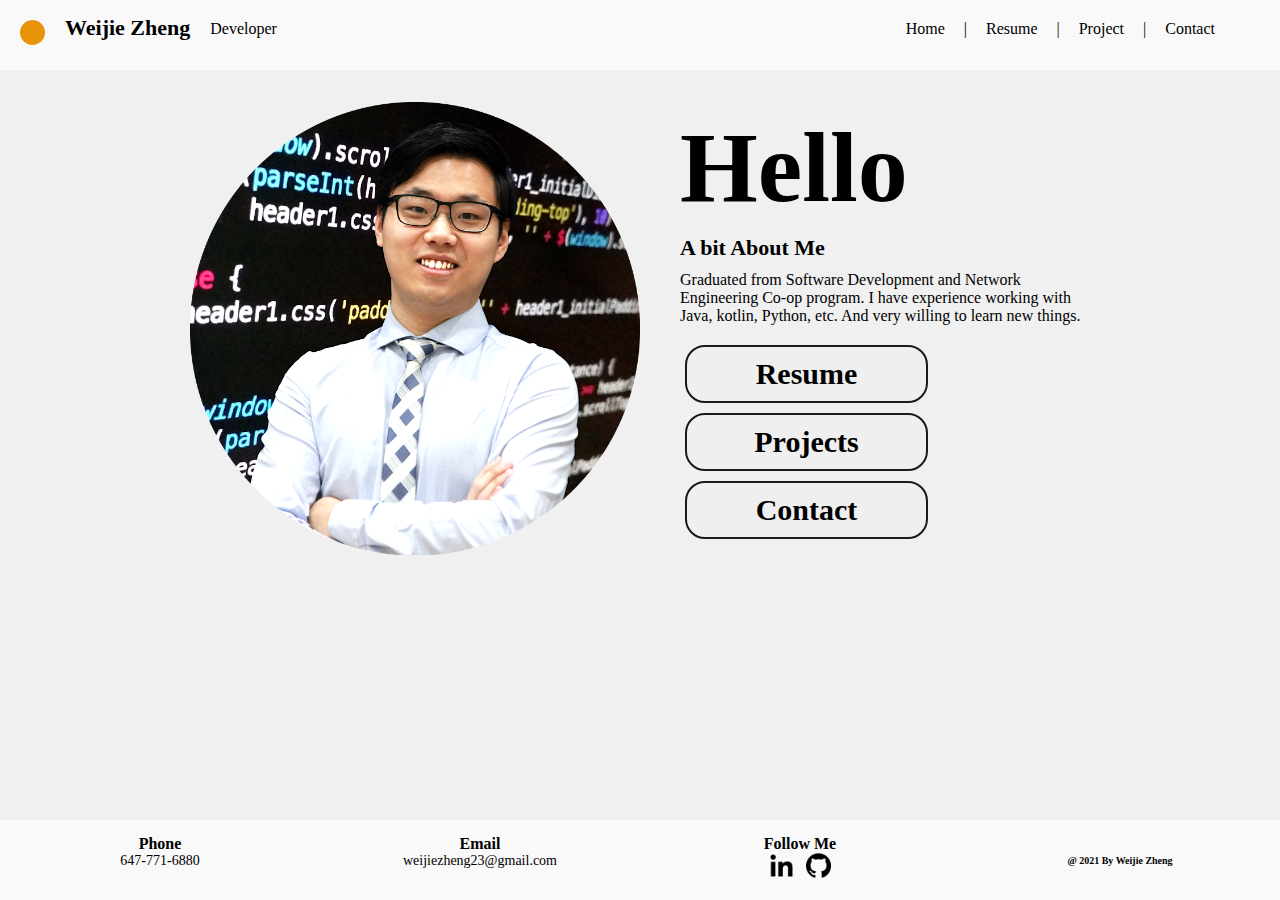
<file: index.html>
<!DOCTYPE html>
<html>
<head>
	<meta charset="utf-8">
	<meta name="viewport" content="width=device-width, initial-scale=1.0">
	<link rel="stylesheet" type="text/css" href="css/style.css">
	<link rel="shrotcut icon" type="image/png" href="image/favicon.png">
	<script src="https://ajax.googleapis.com/ajax/libs/jquery/3.6.0/jquery.min.js"></script>
	<script type="text/javascript" src="js/index.js"></script>
	<meta name="viewport" content="width=device-width, initial-scale=1.0, minimum-scale=1.0, maximum-scale=1.0, user-scalable=no">
	<title>Home | Weijie</title>
</head>
<body>
	<div id="header"></div>
	<div class="header-footer-margin"></div>

	<div class="content-home">
    	<div class="content-half">
        	<img src="image/weijie.png" class="my-img">
   		</div>

    	<div class="content-half">
    		<div class="info-home">
    			<p class="intro-1">Hello</p>
        		<p class="intro-2">A bit About Me</p>
        		<p class="intro-3">
        			Graduated from Software Development and Network Engineering Co-op program. I have experience working with Java, kotlin, Python, etc. And very willing to learn new things.
        		</p>
    		</div>
    		<div class="btns-home">
    			<a href="resume.html">
    				<input type="button" value="Resume" class="btn-home">
    			</a>
    			<a href="projects.html">
    				<input type="button" value="Projects" class="btn-home">
    			</a>
    			<a href="contact.html">
    				<input type="button" value="Contact" class="btn-home">
    			</a>
    		</div>
        	
    	</div>
	</div>

	<div class="header-footer-margin"></div>
	<div id="footer"></div>
	
</body>
</html>
</file>
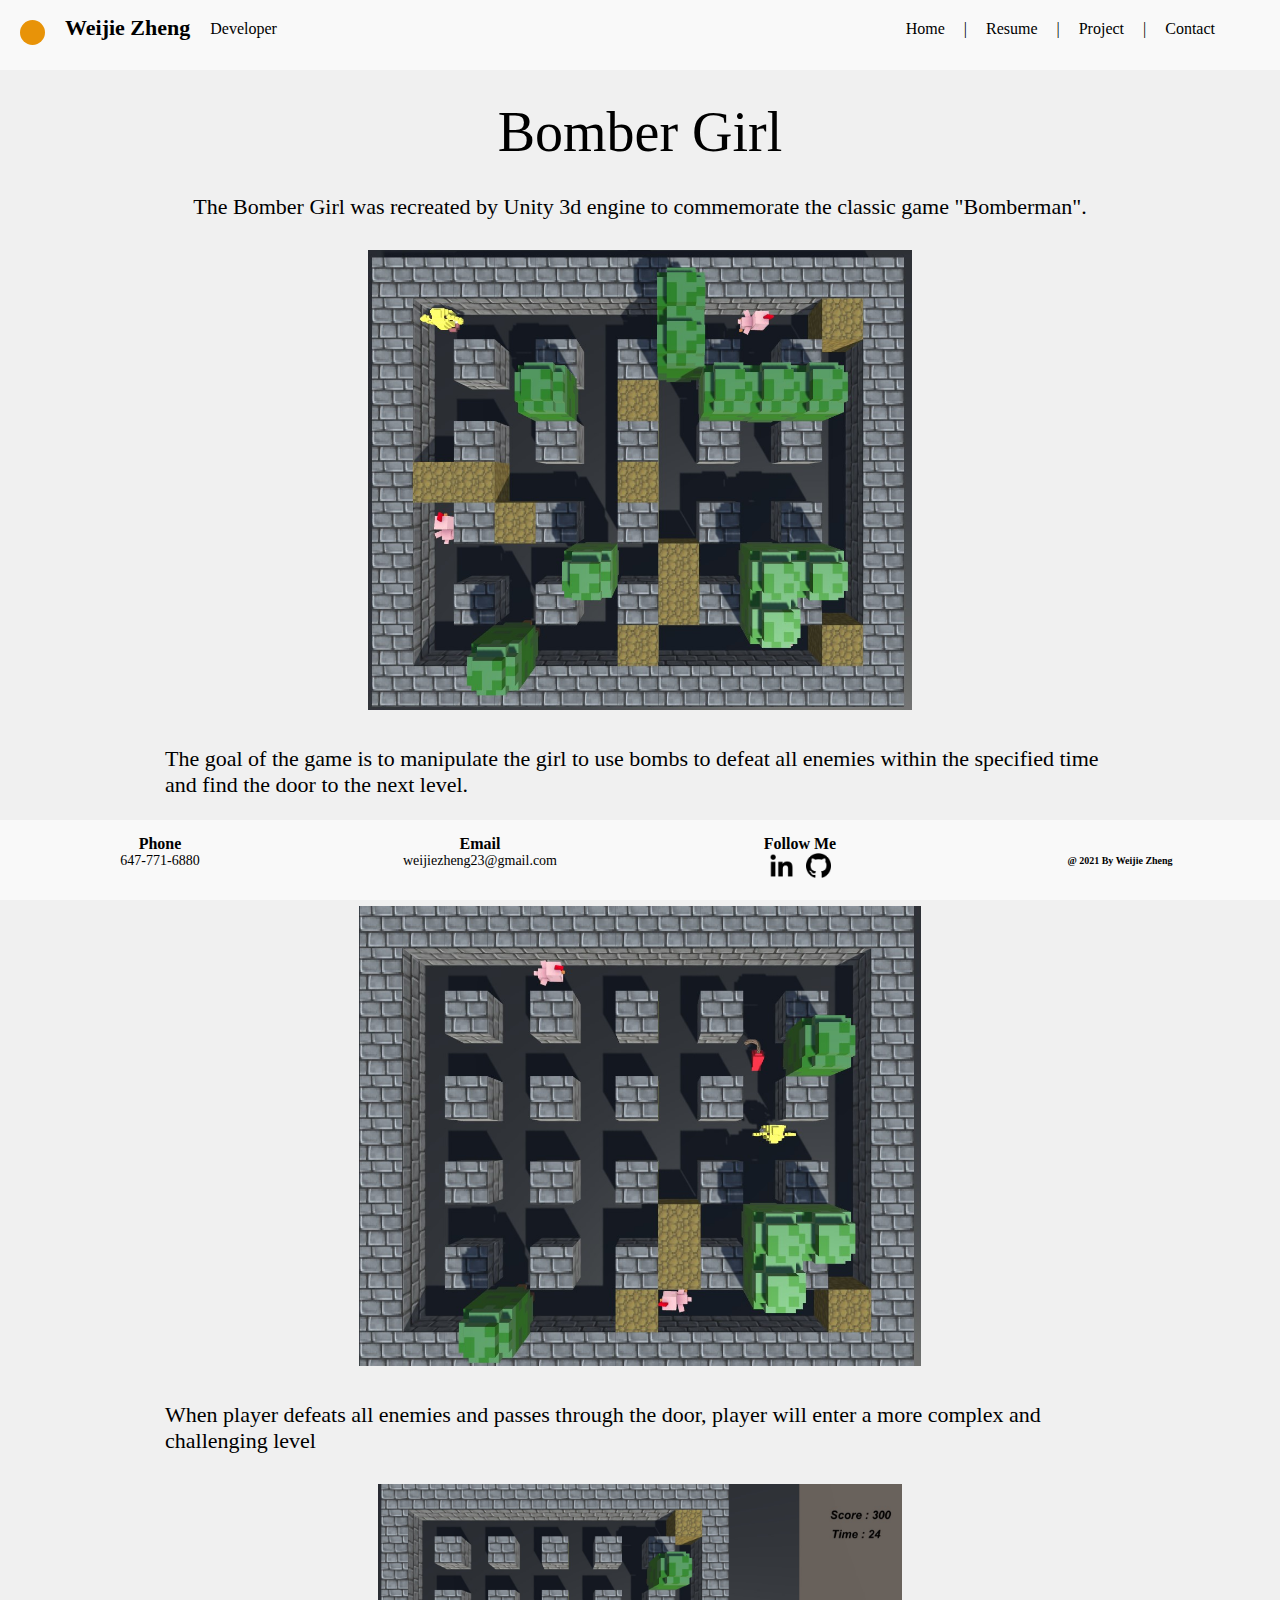
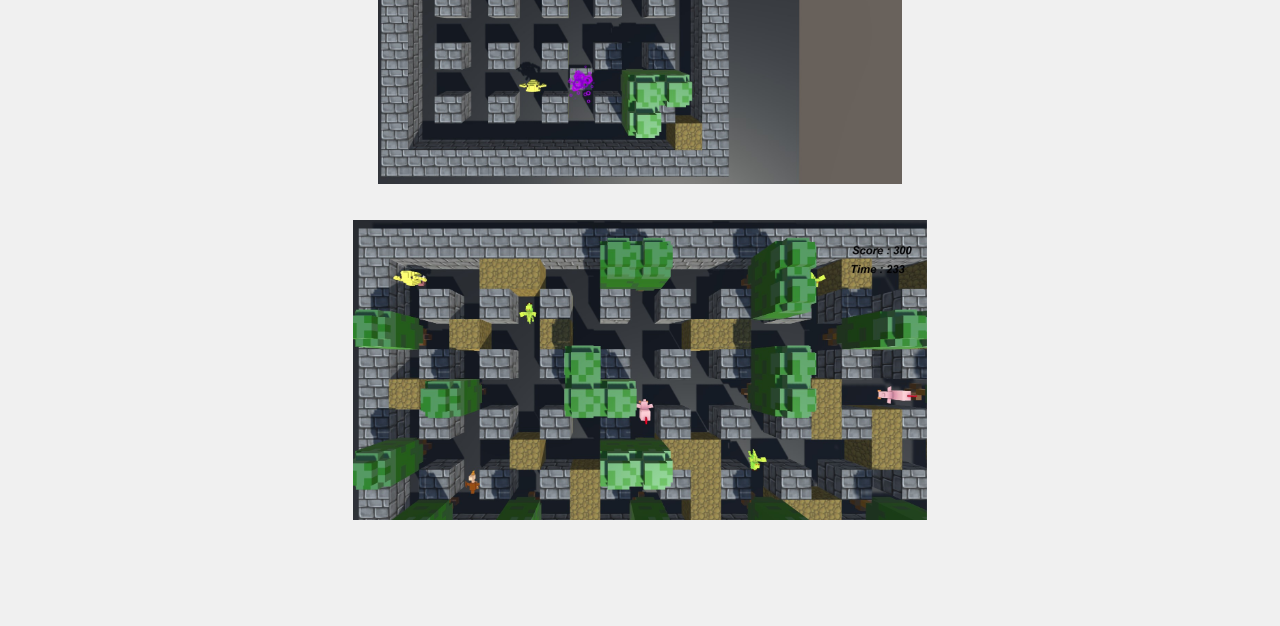
<file: bombergirl.html>
<!DOCTYPE html>
<html>
<head>
    <meta charset="utf-8">
    <meta name="viewport" content="width=device-width, initial-scale=1">
    <link rel="stylesheet" type="text/css" href="css/style.css">
    <link rel="shrotcut icon" type="image/png" href="image/favicon.png">
    <script src="https://ajax.googleapis.com/ajax/libs/jquery/3.6.0/jquery.min.js"></script>
    <script type="text/javascript" src="js/index.js"></script>
    <title>Bomber Girl | Weijie</title>
</head>
<body>
    <div id="header"></div>
	<div class="header-footer-margin"></div>

    <div class="wrapper-project-in">
        <div class="project-name-in">
            <p>Bomber Girl</p>
        </div>
        <div>
            <p>
                The Bomber Girl was recreated by Unity 3d engine 
                to commemorate the classic game "Bomberman".
            </p>
        </div>
        <div>
            <img src="image/bombergirl.jpg" alt="image of bombergirl">
        </div>
        <div>
            <p>
                The goal of the game is to manipulate the girl 
                to use bombs to defeat all enemies within the 
                specified time and find the door to the next level.
                <br><br>
                Player can randomly get different props by blowing 
                up walls or trees. These props can strengthen the 
                player's abilities, such as increasing the range of 
                the bomb, increasing the speed of movement, etc.
            </p>
        </div>
        <div>
            <img src="image/bombergirl2.jpg" alt="image of bombergirl">
        </div>
        <div>
            When player defeats all enemies and passes through 
            the door, player will enter a more complex and challenging level
        </div>
        <div>
            <img src="image/bombergirl3.jpg" alt="image of bombergirl" class="bombergirl-img">
        </div>
        <div>
            <img src="image/bombergirl4.jpg" alt="image of bombergirl" class="bombergirl-img">
        </div>
    </div>

    <div class="header-footer-margin"></div>
	<div id="footer"></div>
</body>
</html>
</file>
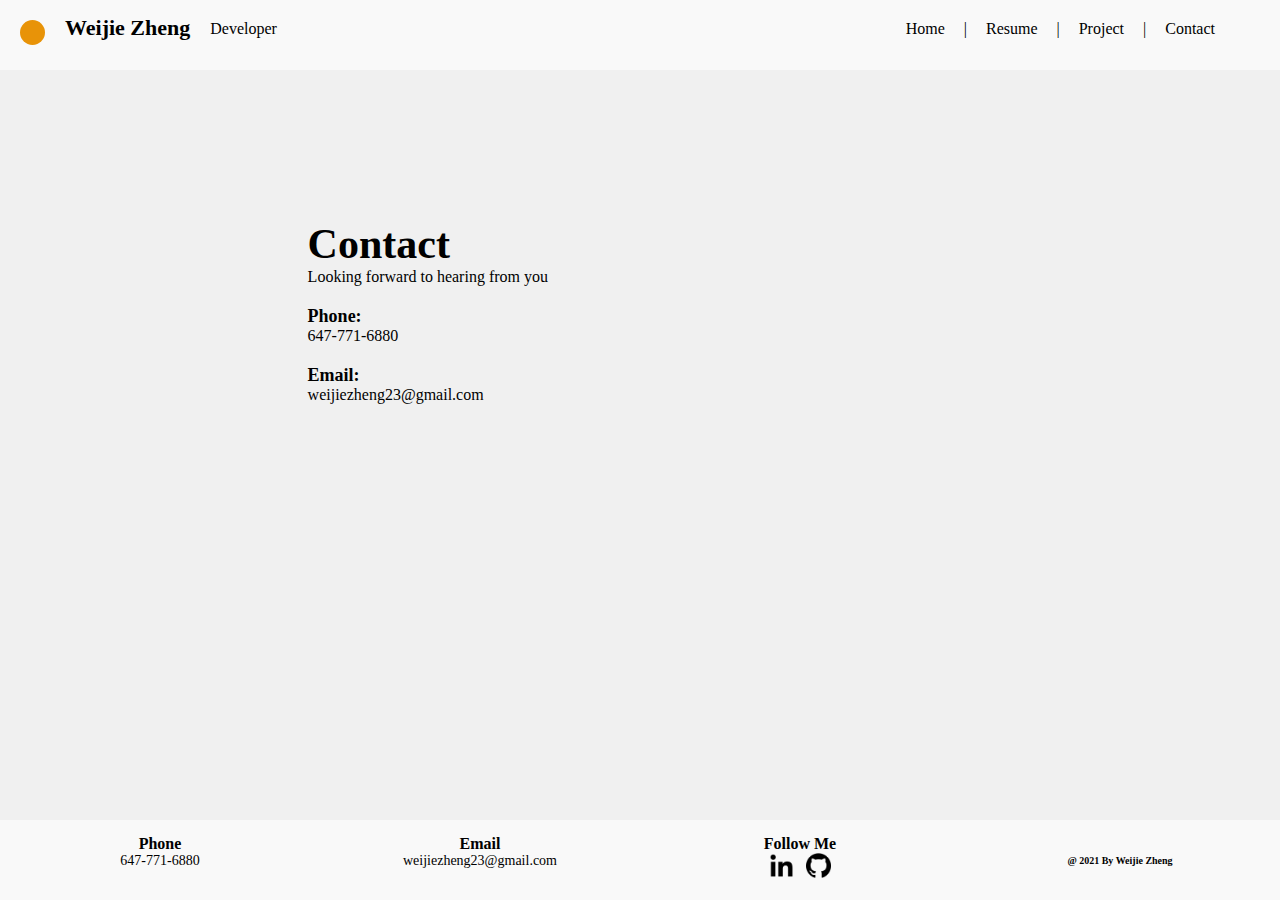
<file: contact.html>
<!DOCTYPE html>
<html>
<head>
	<meta charset="utf-8">
	<meta name="viewport" content="width=device-width, initial-scale=1">
	<link rel="stylesheet" type="text/css" href="css/style.css">
	<link rel="shrotcut icon" type="image/png" href="image/favicon.png">
	<script src="https://ajax.googleapis.com/ajax/libs/jquery/3.6.0/jquery.min.js"></script>
	<script type="text/javascript" src="js/index.js"></script>
	<title>Contact | Weijie</title>
</head>
<body>
	<div id="header"></div>
	<div class="header-footer-margin"></div>

	<div class="wrapper-contact">
		<div>
			<p>Contact</p>
			<p>Looking forward to hearing from you</p>
			<p>Phone:</p>
			<p>647-771-6880</p>
			<p>Email:</p>
			<p>weijiezheng23@gmail.com</p>
		</div>
		<div>
			<form name="message" method="post" id="contact-form">
				<section class="contact-message">
					<div class="input-box">
						<label for="fname">First Name:</label>
						<input type="text" maxlength="20" id="fname">
					</div>
					<div class="input-box">
						<label for="lname">Last Name:</label>
						<input type="text" maxlength="20" id="lname">
					</div>
					<div class="input-box">
						<label for="email" id="label-email">Email: *</label>
						<input type="text" maxlength="30" id="email" onmouseout="hout()">
					</div>
					<div class="input-box">
						<label for="subject" id="label-subject">Subject: *</label>
						<input type="text" maxlength="20" id="subject" onmouseout="hout()">
					</div>
					<div class="input-box">
						<label for="message" id="label-message">Message: *</label>
						<textarea maxlength="300" id="message" onmouseout="hout()"></textarea>
					</div>
					<div class="input-box">
						<input type="button" value="Submit" class="contact-btn" onclick="sentMsg()">
					</div>
				</section>
			</form>
		</div>
	</div>

	<div class="header-footer-margin"></div>
	<div id="footer"></div>
</body>
</html>
</file>
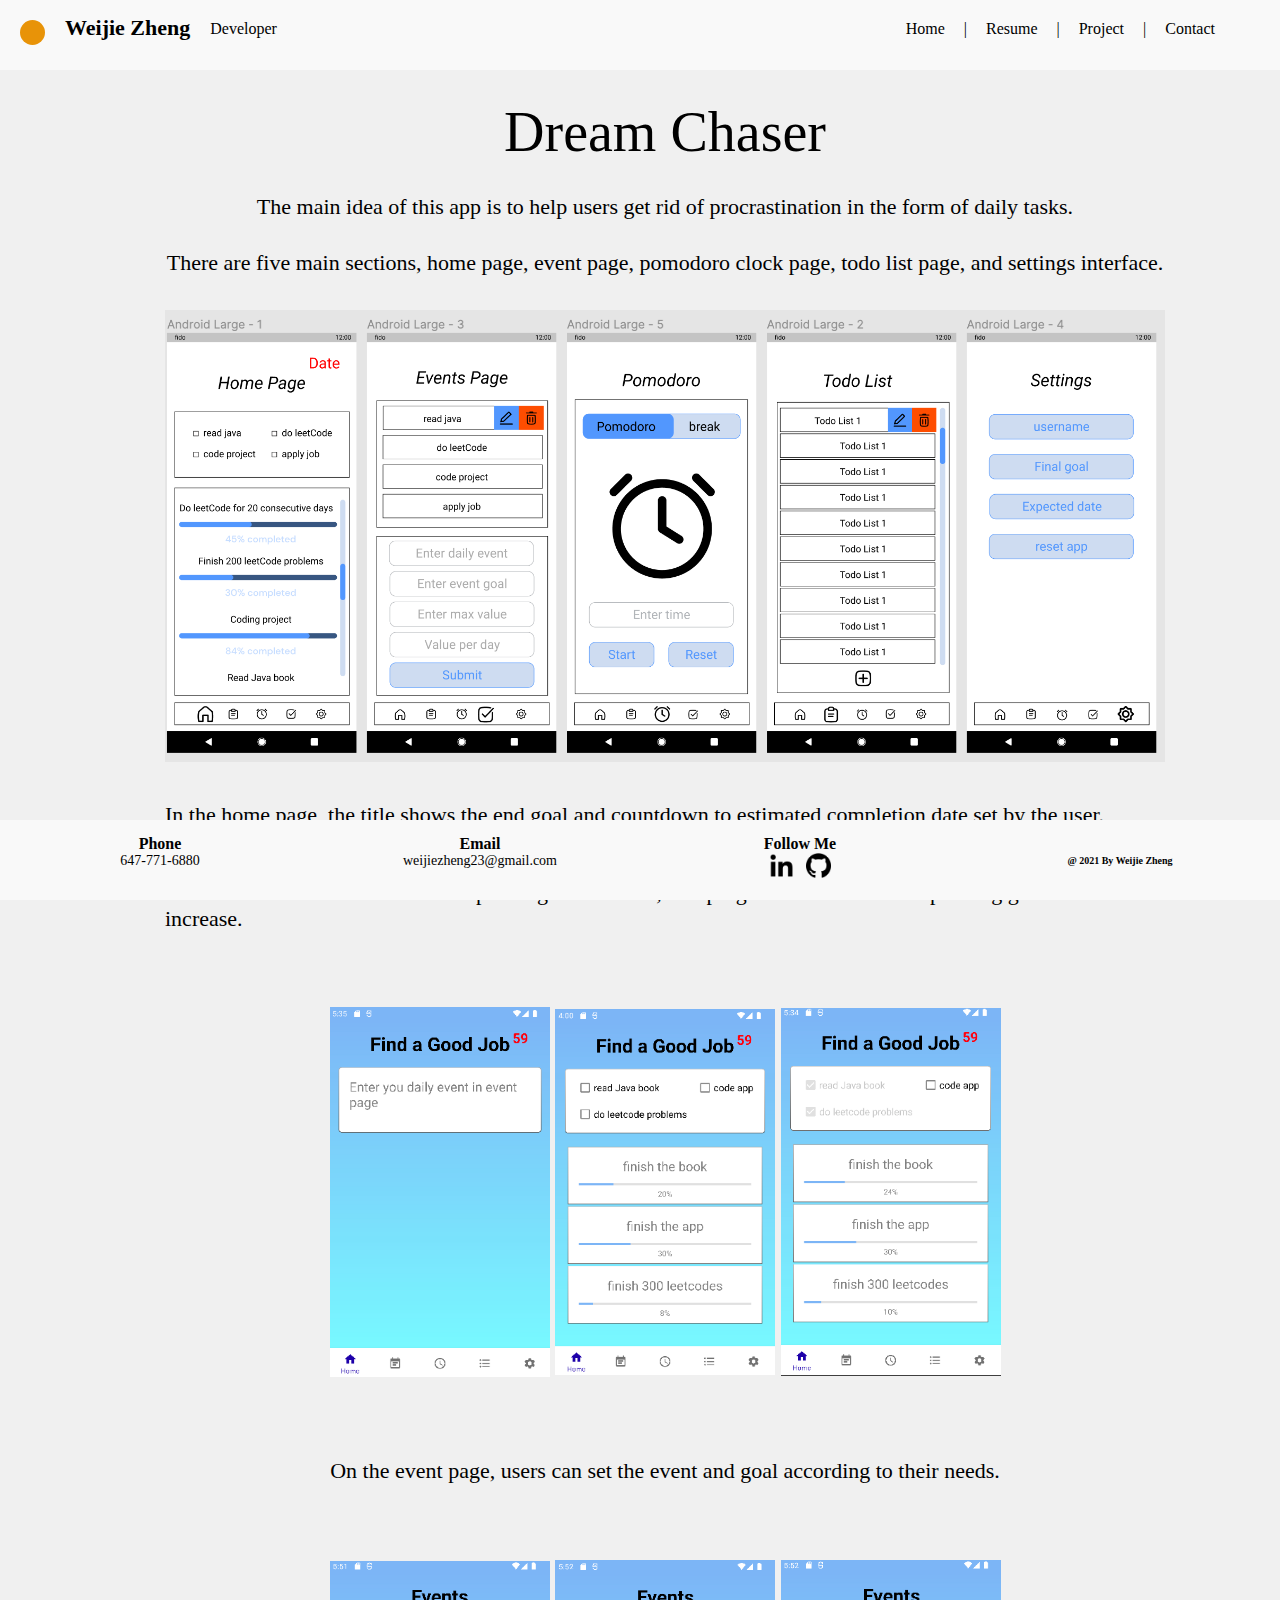
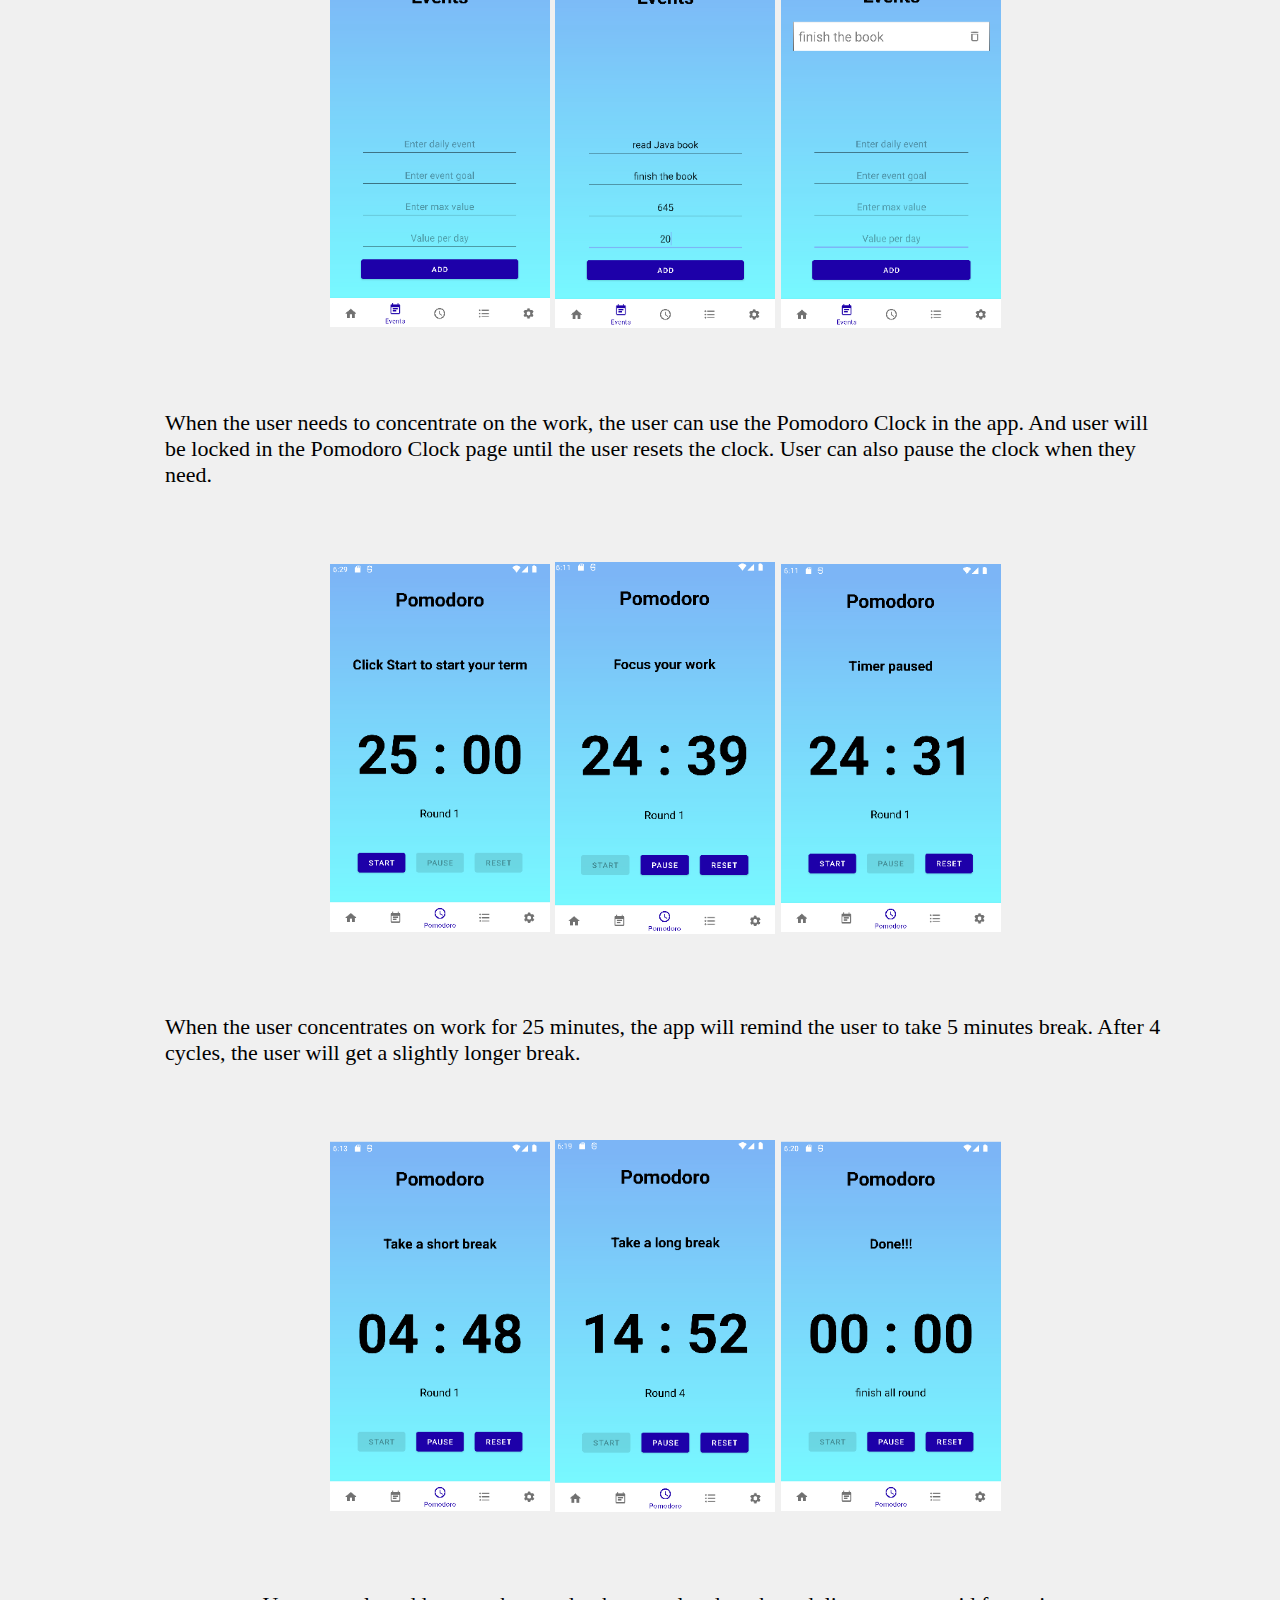
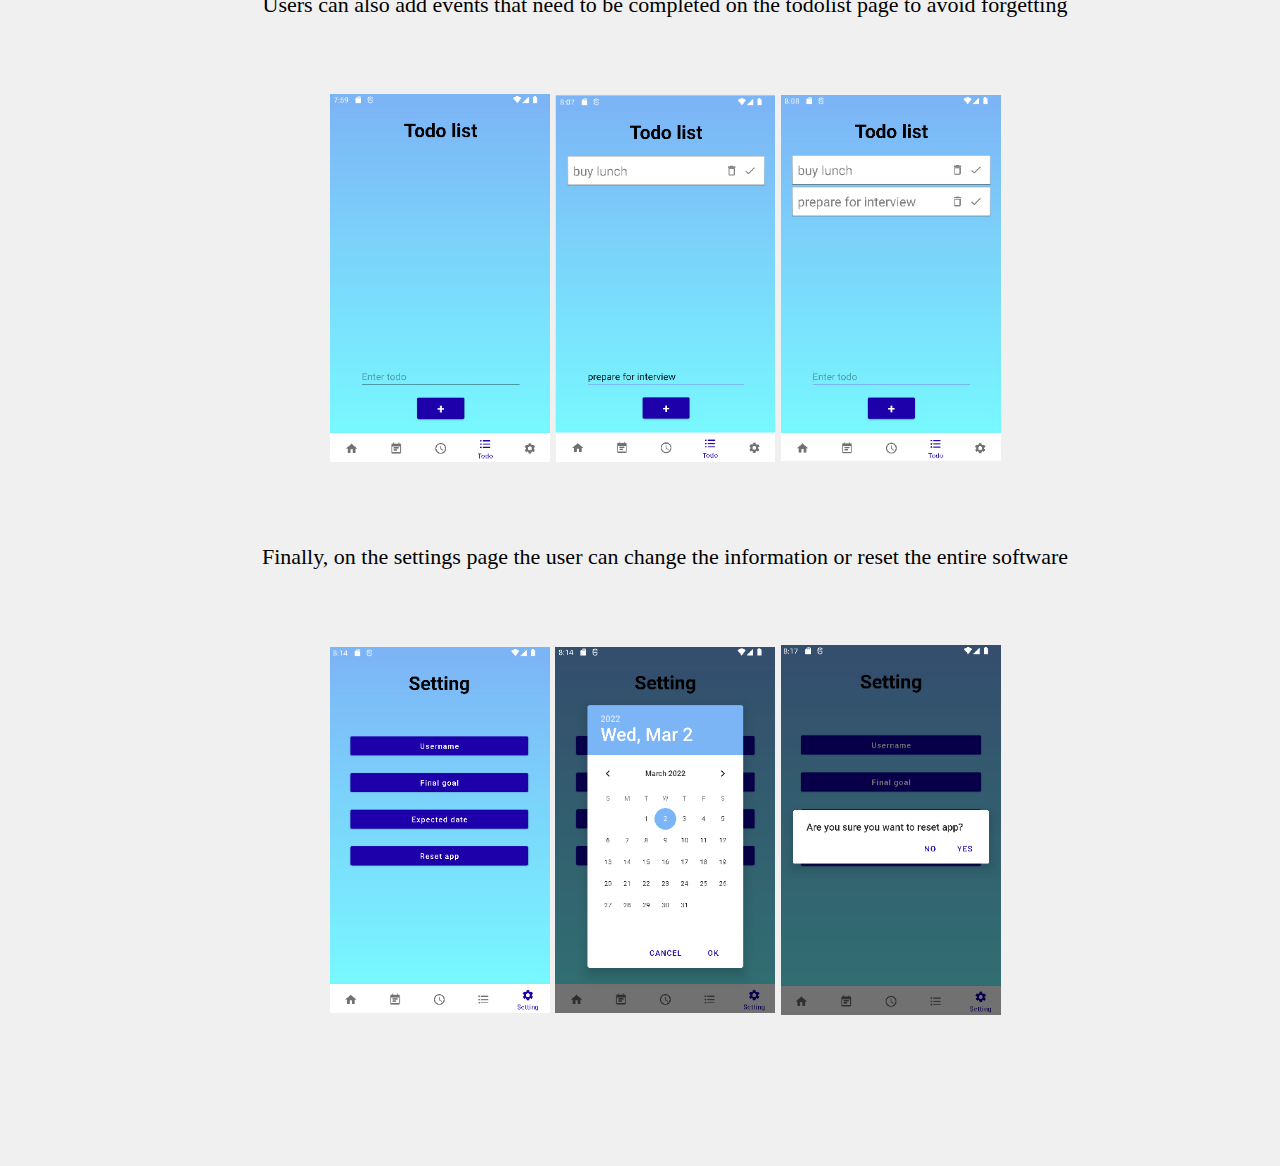
<file: dreamChaser.html>
<!DOCTYPE html>
<html>
<head>
    <meta charset="utf-8">
    <meta name="viewport" content="width=device-width, initial-scale=1">
    <link rel="stylesheet" type="text/css" href="css/style.css">
    <link rel="shrotcut icon" type="image/png" href="image/favicon.png">
    <script src="https://ajax.googleapis.com/ajax/libs/jquery/3.6.0/jquery.min.js"></script>
    <script type="text/javascript" src="js/index.js"></script>
    <title>Flash | Weijie</title>
</head>
<body>
    <div id="header"></div>
	<div class="header-footer-margin"></div>
    <div class="wrapper-project-in">
        <div class="project-name-in">
            <p>Dream Chaser</p>
        </div>
        <div>
            <p>
                The main idea of this app is to help users 
                get rid of procrastination in the form of daily tasks.

            </p>
        </div>
        <div>
            <p>
                There are five main sections, home page, event page, pomodoro clock
                page, todo list page, and settings interface.

            </p>
        </div>
        <div>
            <img src="image/dreamChaser1.png" alt="image of DreamChaser" class="dream-img">
        </div>
        <div>
            <p>
                In the home page, the title shows the end goal and countdown to estimated completion date set by the user.
            </p>
            <p>
                The upper part of the main page is the event section, which includes all the events set by the user.
                The lower part is the goal section, which shows the percentage of goal completion. When the user completes
                the daily event, the user can check the checkbox corresponding to the event, The progress bar of the
                corresponding goal will also increase.
            </p>
        </div>
        <div>
            <img src="image/dreamChaser3.png" alt="image of DreamChaser" class="stream-img">
            <img src="image/dreamChaser.png" alt="image of DreamChaser" class="stream-img">
            <img src="image/dreamChaser2.png" alt="image of DreamChaser" class="stream-img">
        </div>
        <div>
            <p>
                On the event page, users can set the event and goal according to their needs.
            </p>
        </div>
        <div>
            <img src="image/dreamChaser4.png" alt="image of DreamChaser" class="stream-img">
            <img src="image/dreamChaser5.png" alt="image of DreamChaser" class="stream-img">
            <img src="image/dreamChaser6.png" alt="image of DreamChaser" class="stream-img">
        </div>
        <div>
            <p>
                When the user needs to concentrate on the work, the user can use the Pomodoro Clock in the app.
                And user will be locked in the Pomodoro Clock page until the user resets the clock. User can also
                pause the clock when they need.
            </p>
        </div>
        <div>
            <img src="image/dreamChaser7.png" alt="image of DreamChaser" class="stream-img">
            <img src="image/dreamChaser8.png" alt="image of DreamChaser" class="stream-img">
            <img src="image/dreamChaser9.png" alt="image of DreamChaser" class="stream-img">
        </div>
        <div>
            <p>
                When the user concentrates on work for 25 minutes, the app will remind the user to take
                5 minutes break. After 4 cycles, the user will get a slightly longer break.
            </p>
        </div>
        <div>
            <img src="image/dreamChaser10.png" alt="image of DreamChaser" class="stream-img">
            <img src="image/dreamChaser11.png" alt="image of DreamChaser" class="stream-img">
            <img src="image/dreamChaser12.png" alt="image of DreamChaser" class="stream-img">
        </div>
        <div>
            <p>
                Users can also add events that need to be completed on the todolist page to avoid forgetting
            </p>
        </div>
        <div>
            <img src="image/dreamChaser13.png" alt="image of DreamChaser" class="stream-img">
            <img src="image/dreamChaser14.png" alt="image of DreamChaser" class="stream-img">
            <img src="image/dreamChaser15.png" alt="image of DreamChaser" class="stream-img">
        </div>
        <div>
            <p>
                Finally, on the settings page the user can change the information or reset the entire software
            </p>
        </div>
        <div>
            <img src="image/dreamChaser16.png" alt="image of DreamChaser" class="stream-img">
            <img src="image/dreamChaser17.png" alt="image of DreamChaser" class="stream-img">
            <img src="image/dreamChaser18.png" alt="image of DreamChaser" class="stream-img">
        </div>

    </div>

    <div class="header-footer-margin"></div>
	<div id="footer"></div>
</body>
</html>
</file>
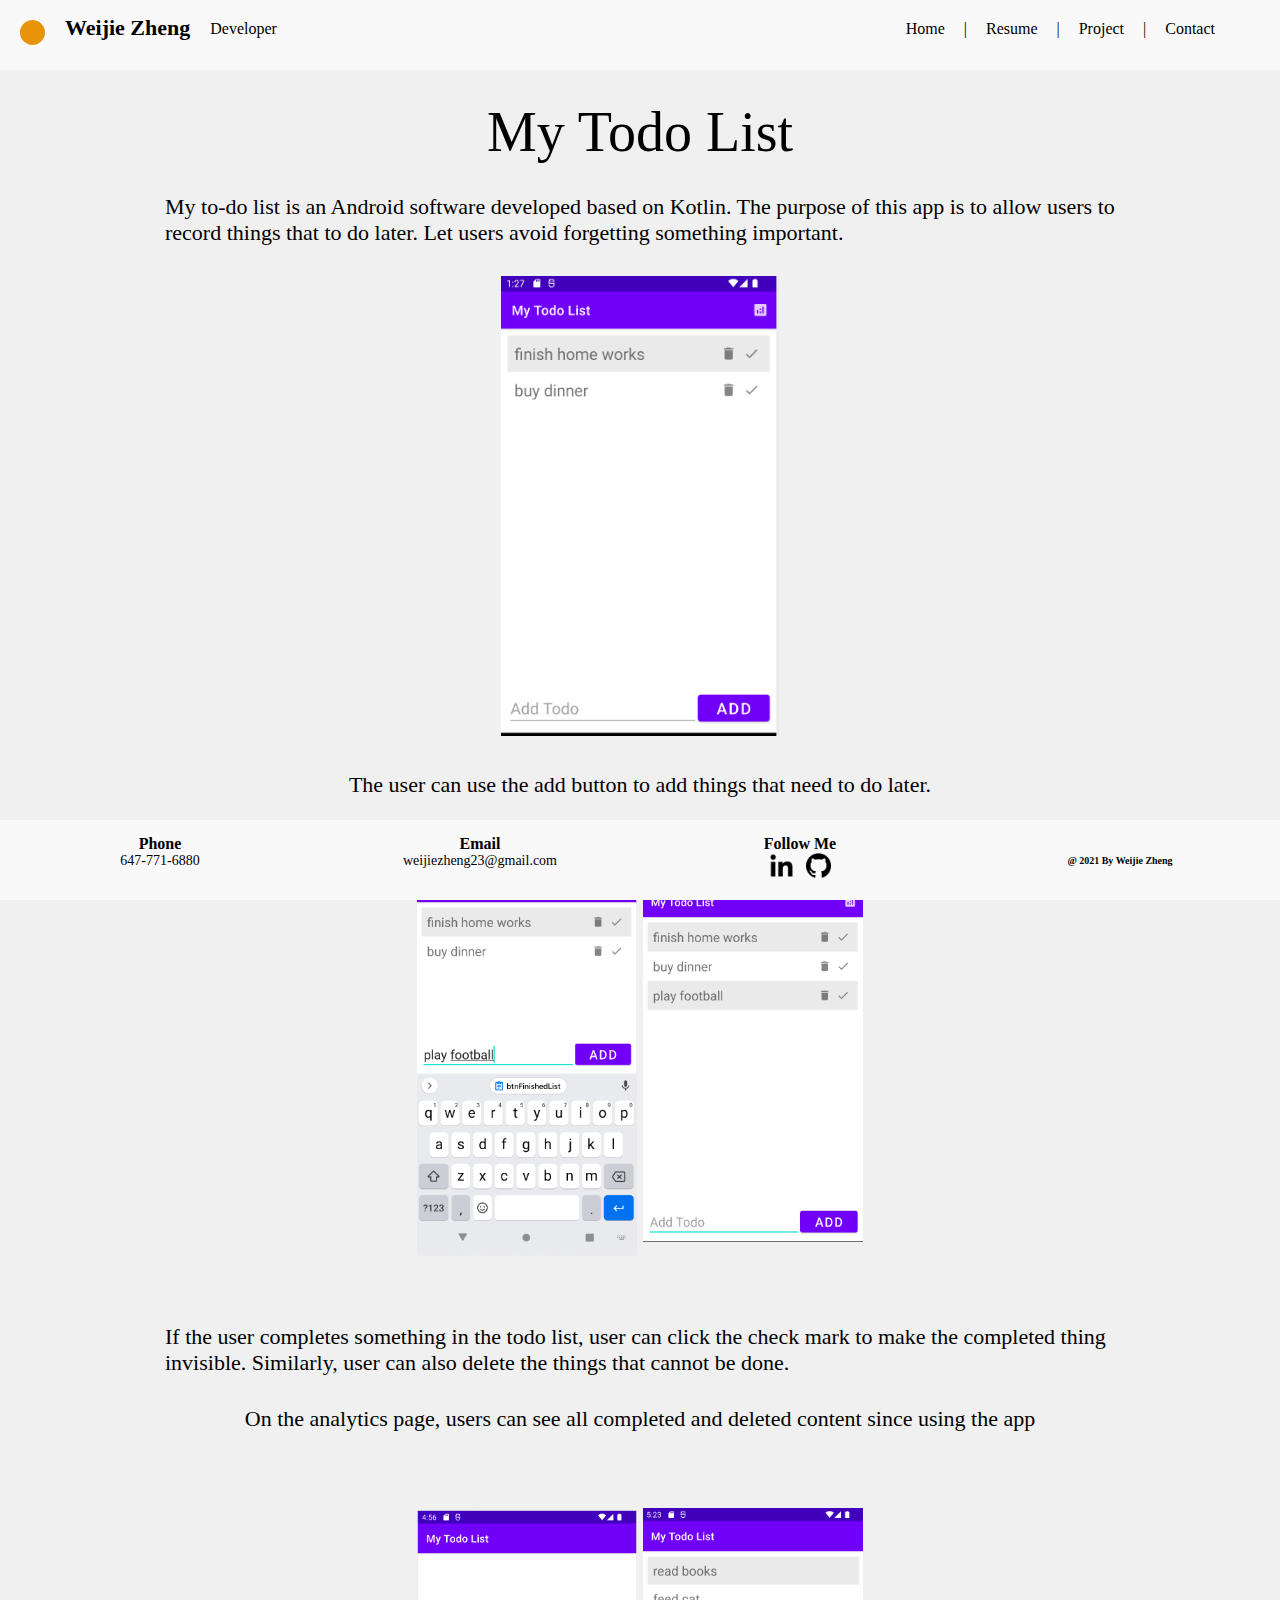
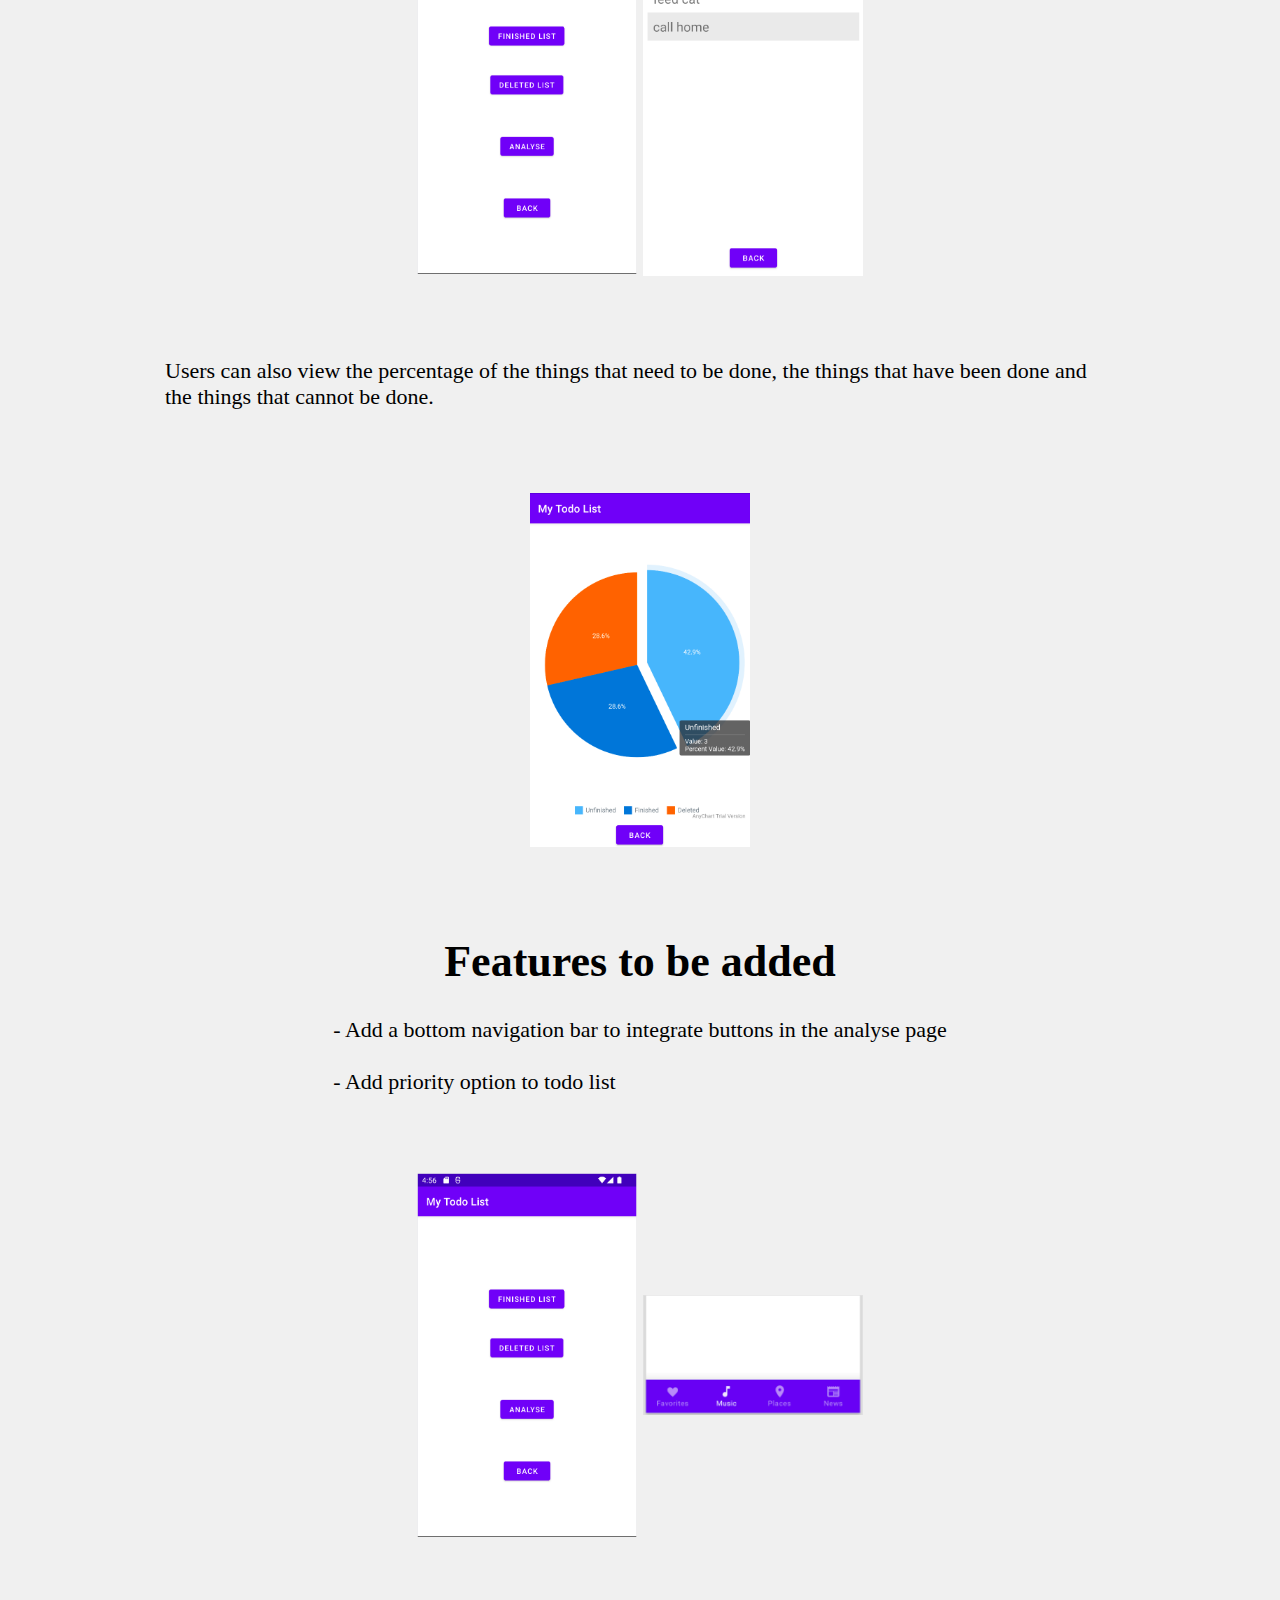
<file: myTodoList.html>
<!DOCTYPE html>
<html>
<head>
    <meta charset="utf-8">
    <meta name="viewport" content="width=device-width, initial-scale=1">
    <link rel="stylesheet" type="text/css" href="css/style.css">
    <link rel="shrotcut icon" type="image/png" href="image/favicon.png">
    <script src="https://ajax.googleapis.com/ajax/libs/jquery/3.6.0/jquery.min.js"></script>
    <script type="text/javascript" src="js/index.js"></script>
    <title>My Todo List | Weijie</title>
</head>
<body>
    <div id="header"></div>
	<div class="header-footer-margin"></div>
    <div class="wrapper-project-in">
        <div class="project-name-in">
            <p>My Todo List</p>
        </div>
        <div>
            <p>
                My to-do list is an Android software developed based 
                on Kotlin. The purpose of this app is to allow users 
                to record things that to do later. Let users avoid 
                forgetting something important.
            </p>
        </div>
        <div>
            <img src="image/myTodoList.png" alt="image of MyTodoList">
        </div>
        <div>
            <p>
                The user can use the add button to add things that need to do later.
            </p>
        </div>
        <div>
            <img src="image/myTodoList2.png" alt="image of MyTodoList" class="stream-img">
            <img src="image/myTodoList1.png" alt="image of MyTodoList" class="stream-img">
        </div>
        <div>
            <p>
                If the user completes something in the todo list, user can 
                click the check mark to make the completed thing invisible. 
                Similarly, user can also delete the things that cannot be done.
            </p>
        </div>

        <div>
            <p>
                On the analytics page, users can see all completed and deleted 
                content since using the app
            </p>
        </div>
        <div>
            <img src="image/myTodoList3.png" alt="image of MyTodoList" class="stream-img">
            <img src="image/myTodoList4.png" alt="image of MyTodoList" class="stream-img">
        </div>

        <div>
            <p>
                Users can also view the percentage of the things that need to be done, 
                the things that have been done and the things that cannot be done.
            </p>
        </div>
        <div>
            <img src="image/myTodoList5.png" alt="image of MyTodoList" class="stream-img">
        </div>

        <div>
            <h1>Features to be added</h1>
        </div>
        <div>
            <p>
                - Add a bottom navigation bar to integrate buttons in the analyse page
            </p>
            <br>
            <p>
                - Add priority option to todo list
            </p>
        </div>
        <div>
            <img src="image/myTodoList3.png" alt="image of MyTodoList" class="stream-img">
            <img src="image/myTodoList6.png" alt="image of MyTodoList" class="stream-img">
        </div>
    </div>

    <div class="header-footer-margin"></div>
	<div id="footer"></div>
</body>
</html>
</file>
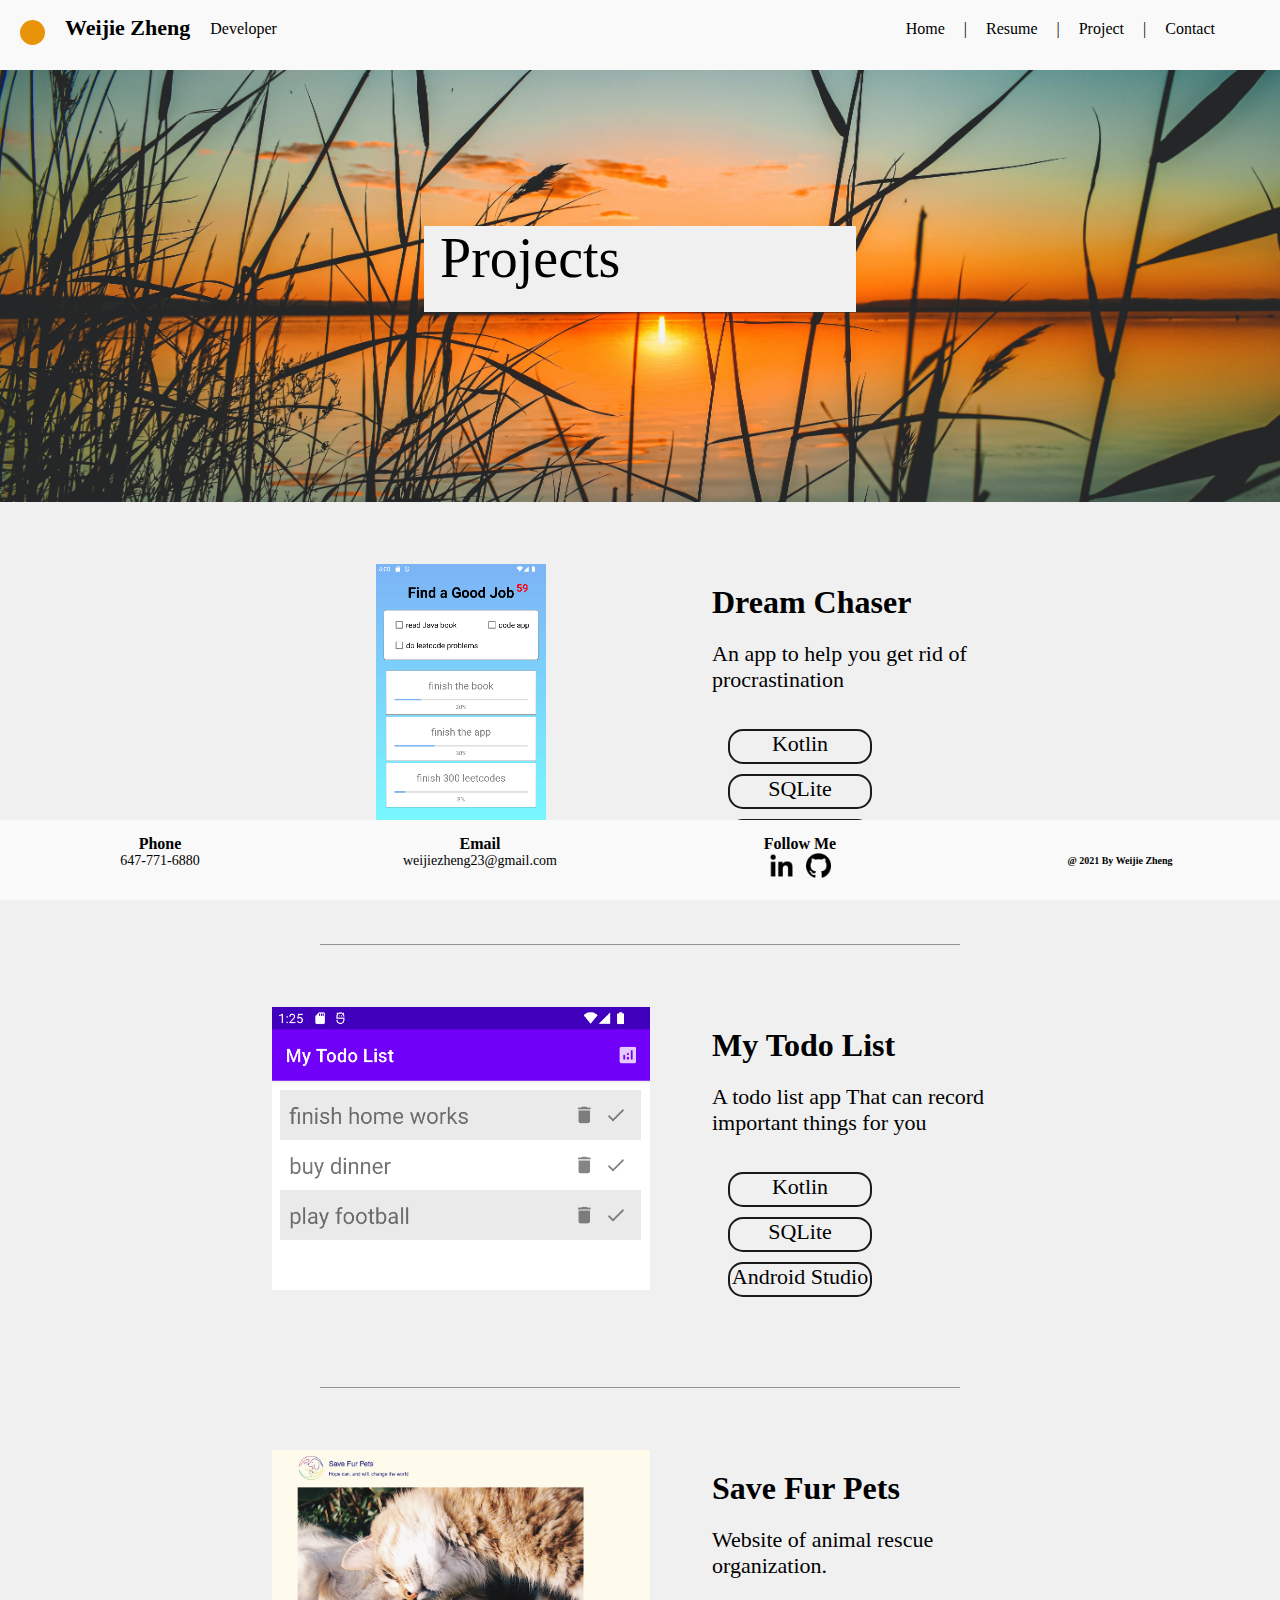
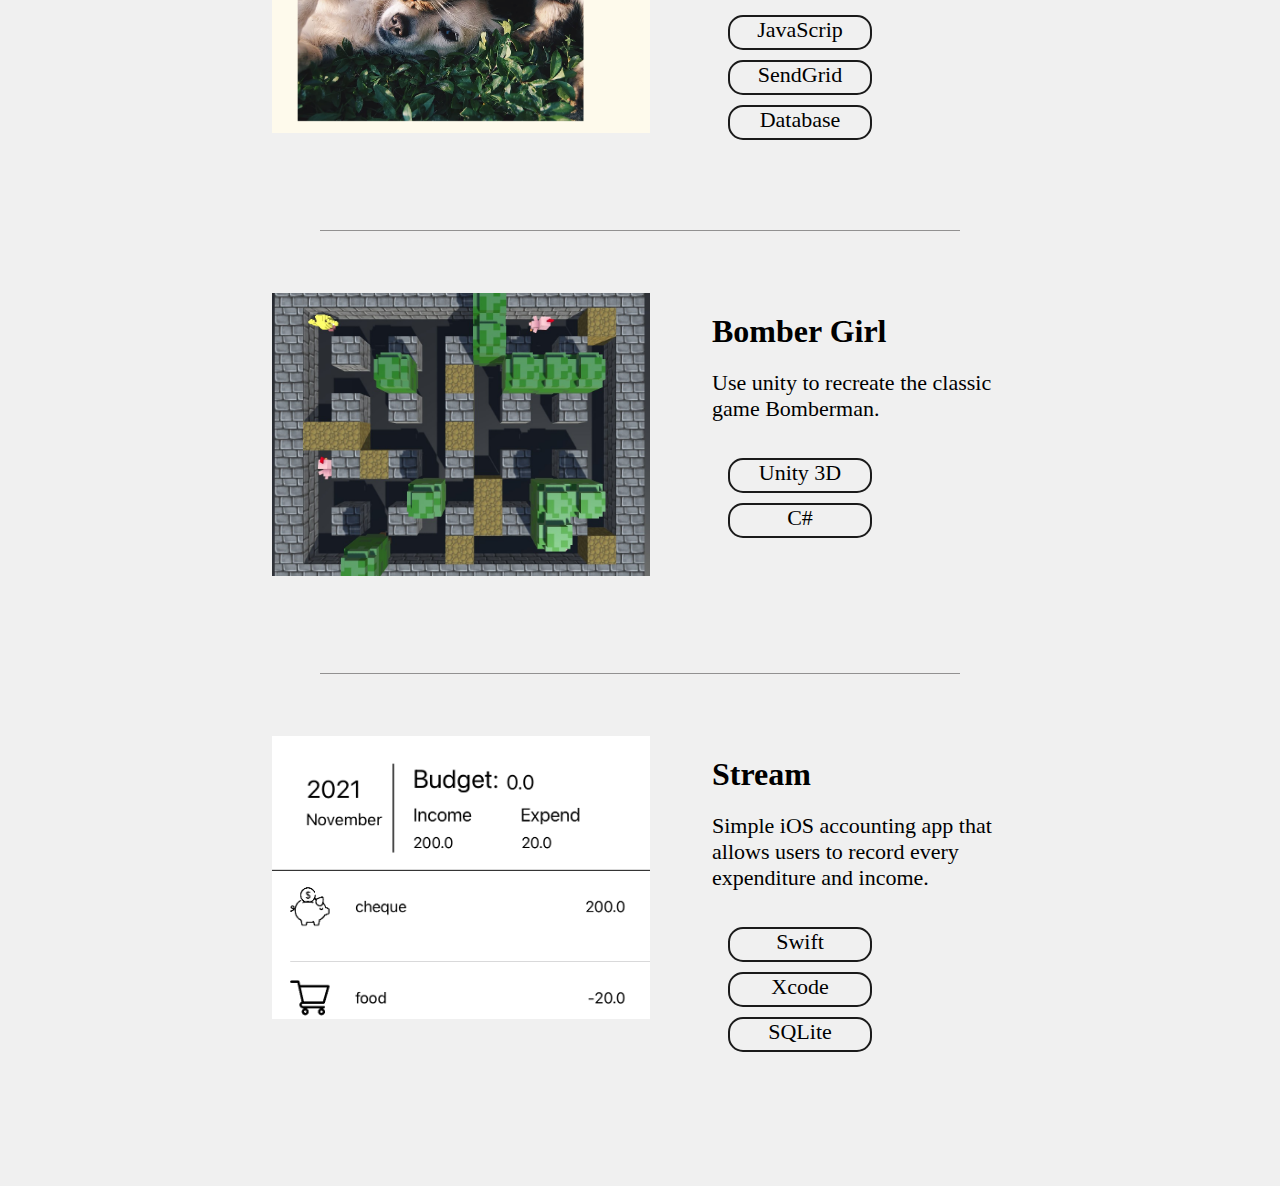
<file: projects.html>
<!DOCTYPE html>
<html>
<head>
	<meta charset="utf-8">
	<meta name="viewport" content="width=device-width, initial-scale=1">
	<link rel="stylesheet" type="text/css" href="css/style.css">
	<link rel="shrotcut icon" type="image/png" href="image/favicon.png">
	<script src="https://ajax.googleapis.com/ajax/libs/jquery/3.6.0/jquery.min.js"></script>
	<script type="text/javascript" src="js/index.js"></script>
	<title>Projects | Weijie</title>
</head>
<body>
	<div id="header"></div>
	<div class="header-footer-margin"></div>

	<div class="wrapper-project">
		<div class="project-title">
			<div class="project-title-name">
				<p>Projects</p>
			</div>
		</div>

		<!--
		<div class="project-show">
			<div class="project-show-left">
				<a href="pythonProject.html">
					<img src="image/python.png" class="project-img img-5">
					<div class="project-more"><p>See More</p></div>
				</a>
			</div>
			<div class="project-show-right">
				<p class="project-name">Python Projects</p>
				<p class="project-des">Some Python Project done in school</p>
				<div class="project-skills">
					<p>Python</p>
				</div>
			</div>
		</div>

		<div class="line line-project"></div>
		-->

		<div class="project-show">
			<div class="project-show-left">
				<a href="dreamChaser.html">
					<img src="image/dreamChaser.png" class="project-img img-5">
					<div class="project-more"><p>See More</p></div>
				</a>
			</div>
			<div class="project-show-right">
				<p class="project-name">Dream Chaser</p>
				<p class="project-des">An app to help you get rid of procrastination</p>
				<div class="project-skills">
					<p>Kotlin</p>
					<p>SQLite</p>
					<p>Android Studio</p>
				</div>
			</div>
		</div>

		<div class="line line-project"></div>

		<div class="project-show">
			<div class="project-show-left">
				<a href="myTodoList.html">
					<img src="image/myTodoList1.png" class="project-img img-4">
					<div class="project-more more-4"><p>See More</p></div>
				</a>
			</div>
			<div class="project-show-right">
				<p class="project-name">My Todo List</p>
				<p class="project-des">A todo list app That can record important things for you</p>
				<div class="project-skills">
					<p>Kotlin</p>
					<p>SQLite</p>
					<p>Android Studio</p>
				</div>
			</div>
		</div>

		<div class="line line-project"></div>

		<div class="project-show">
			<div class="project-show-left">
				<a href="https://www.savefurpets.com/">
					<img src="image/SaveFurPets.png" class="project-img img-1">
					<div class="project-more more-1"><p>See More</p></div>
				</a>
			</div>
			<div class="project-show-right">
				<p class="project-name">Save Fur Pets</p>
				<p class="project-des">Website of animal rescue organization.</p>
				<div class="project-skills">
					<p>JavaScrip</p>
					<p>SendGrid</p>
					<p>Database</p>
				</div>
			</div>
		</div>

		<div class="line line-project"></div>

		<div class="project-show">
			<div class="project-show-left">
				<a href="bombergirl.html">
					<img src="image/bombergirl.jpg"  class="project-img">
					<div class="project-more more-2"><p>See More</p></div>
				</a>
			</div>
			<div class="project-show-right">
				<p class="project-name">Bomber Girl</p>
				<p class="project-des">Use unity to recreate the classic game Bomberman.</p>
				<div class="project-skills">
					<p>Unity 3D</p>
					<p>C#</p>
				</div>
			</div>
		</div>

		<div class="line line-project"></div>

		<div class="project-show">
			<div class="project-show-left">
				<a href="stream.html">
					<img src="image/stream.png"  class="project-img img-3">
					<div class="project-more more-3"><p>See More</p></div>
				</a>
			</div>
			<div class="project-show-right">
				<p class="project-name">Stream</p>
				<p class="project-des">Simple iOS accounting app that allows users to record every expenditure and income.</p>
				<div class="project-skills">
					<p>Swift</p>
					<p>Xcode</p>
					<p>SQLite</p>
				</div>
			</div>
		</div>
	</div>

	<div class="header-footer-margin"></div>
	<div id="footer"></div>
</body>
</html>
</file>
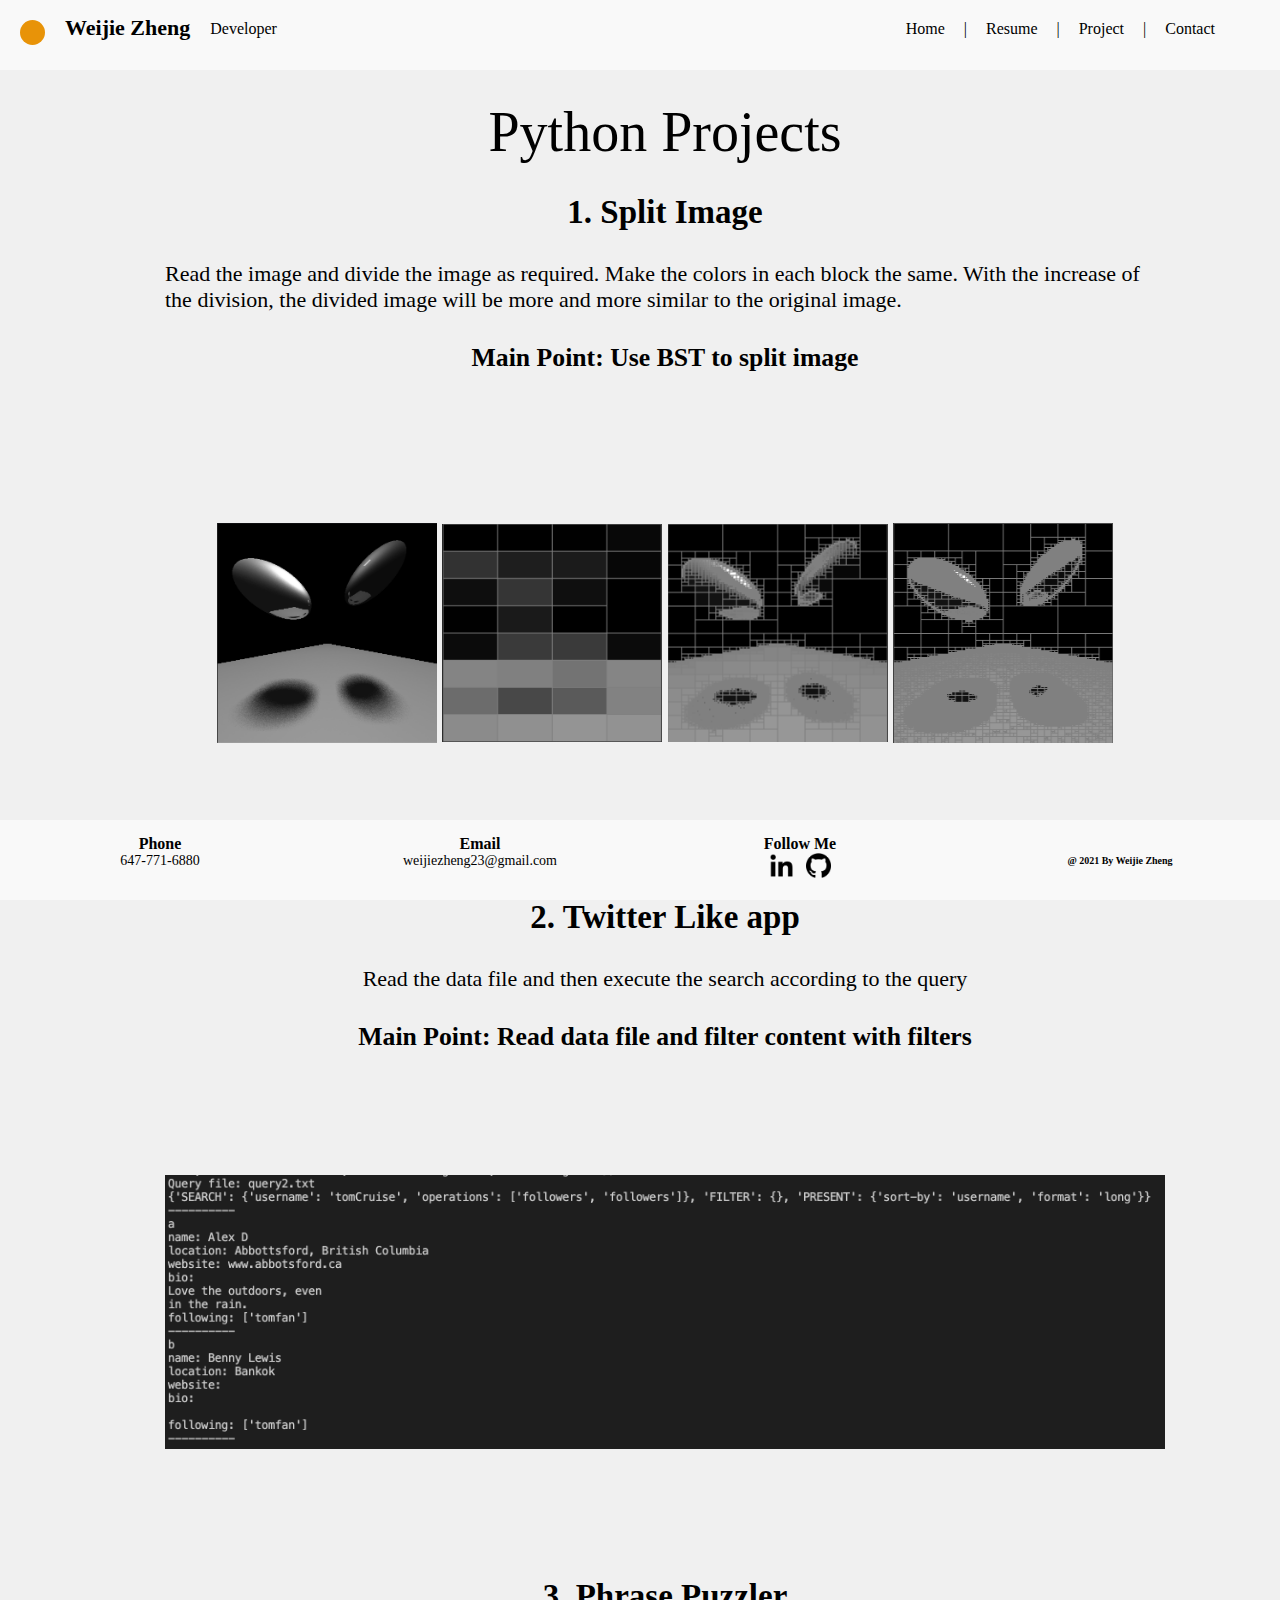
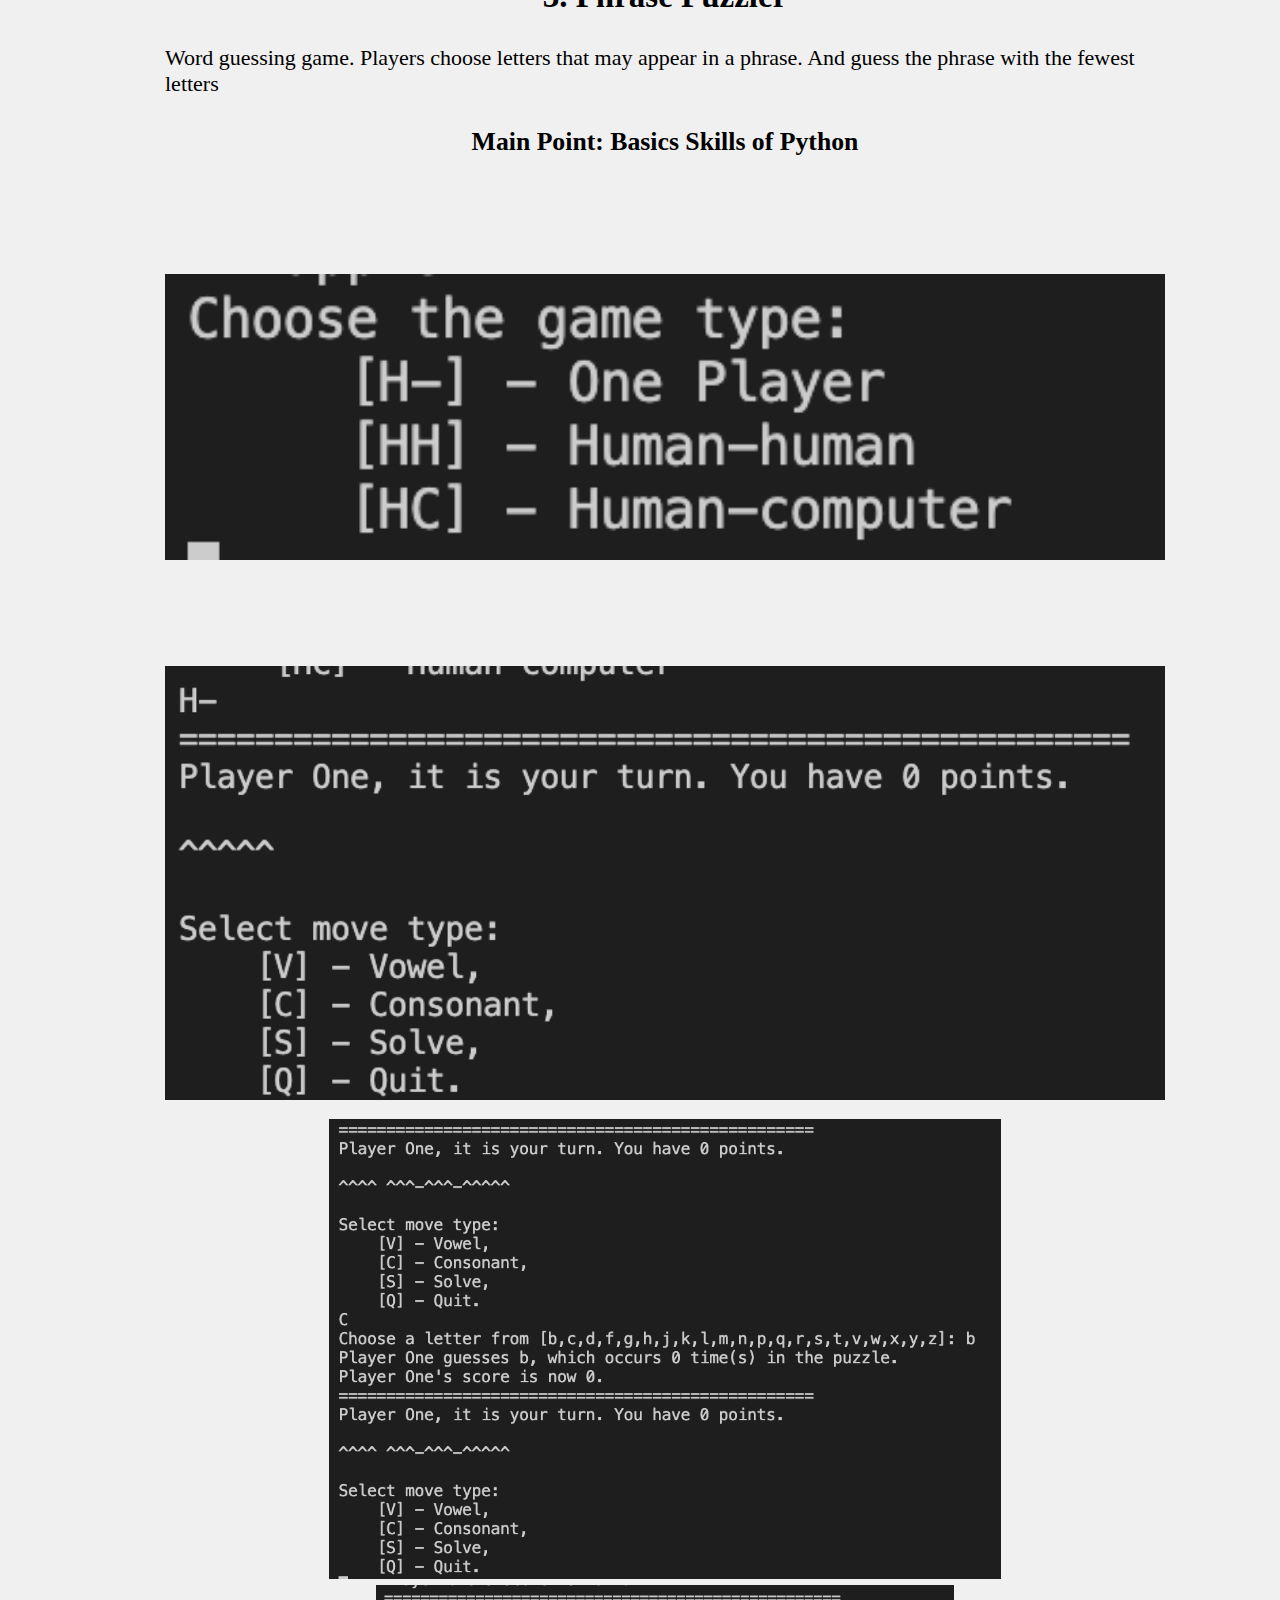
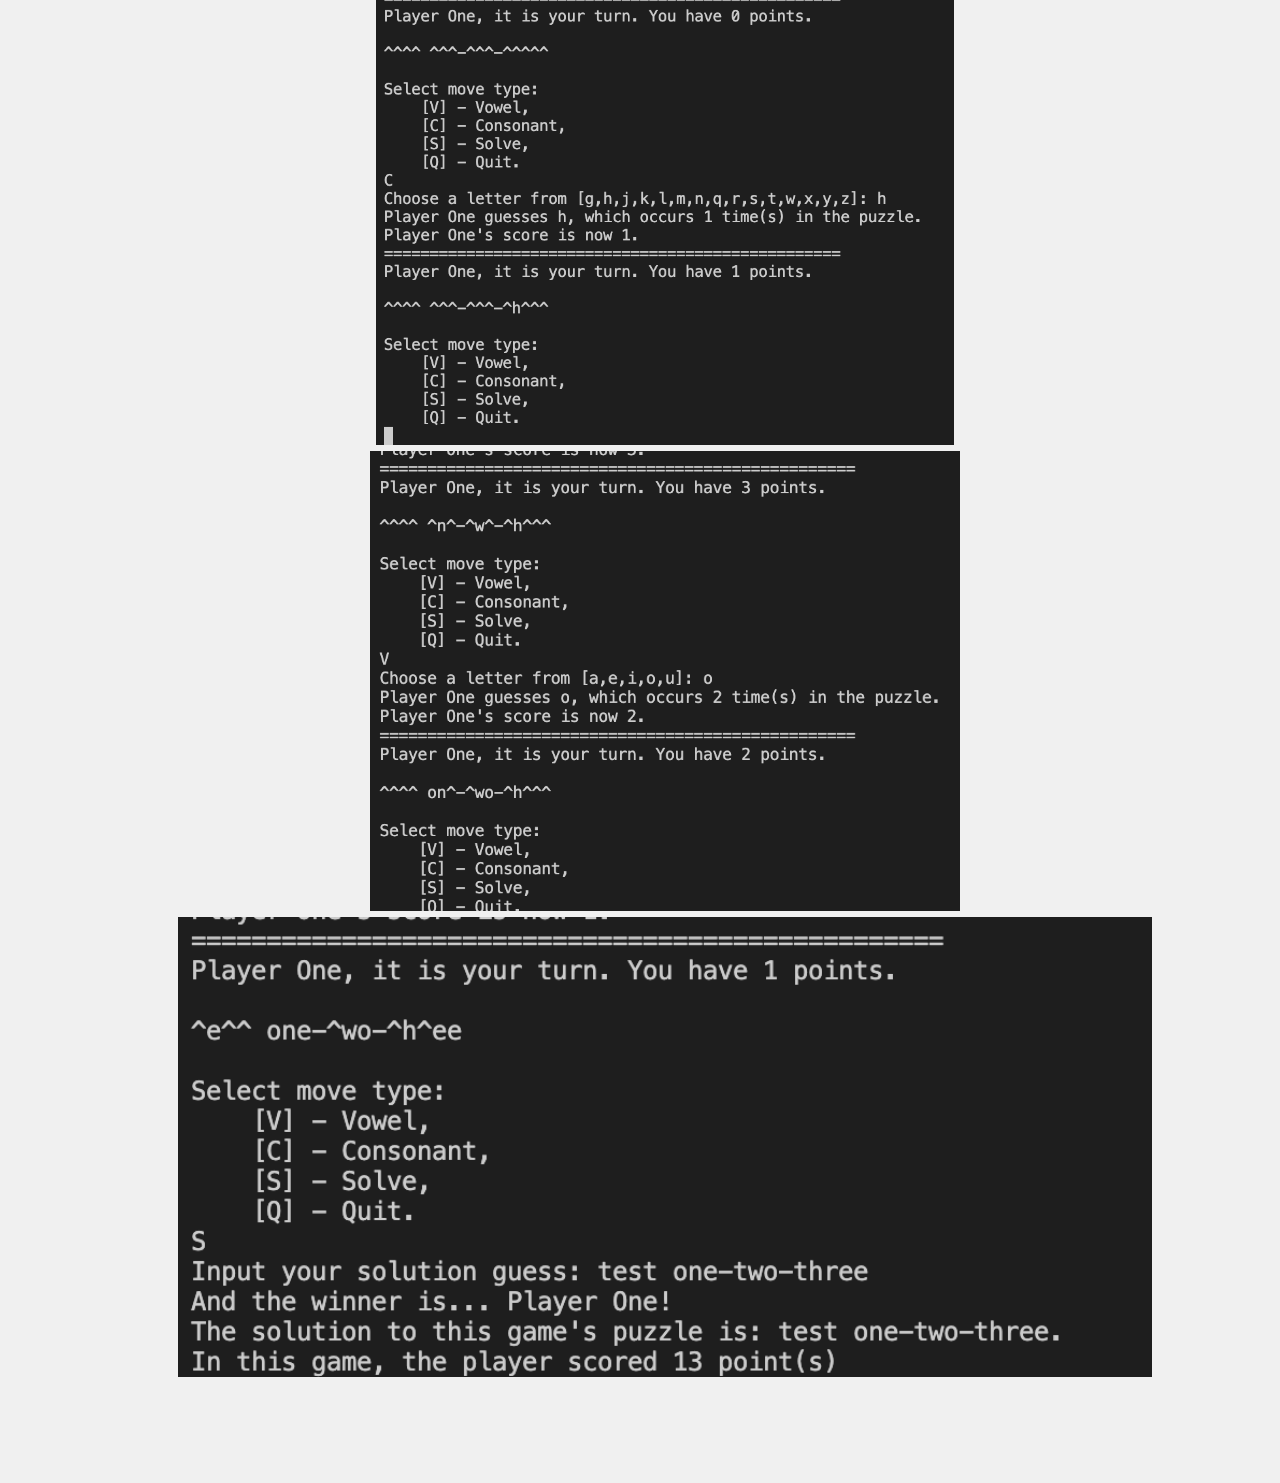
<file: pythonProject.html>
<!DOCTYPE html>
<html>
<head>
    <meta charset="utf-8">
    <meta name="viewport" content="width=device-width, initial-scale=1">
    <link rel="stylesheet" type="text/css" href="css/style.css">
    <link rel="shrotcut icon" type="image/png" href="image/favicon.png">
    <script src="https://ajax.googleapis.com/ajax/libs/jquery/3.6.0/jquery.min.js"></script>
    <script type="text/javascript" src="js/index.js"></script>
    <title>Python | Weijie</title>
</head>
<body>
    <div id="header"></div>
	<div class="header-footer-margin"></div>
    <div class="wrapper-project-in">
        <div class="project-name-in">
            <p>Python Projects</p>
        </div>
        <div>
            <h2>
                1. Split Image
            </h2>
        </div>
        <div>
            <p>
                Read the image and divide the image as required. Make the colors in each block the same. 
                With the increase of the division, the divided image will be more and more similar to the original image.
            </p>
        </div>
        <div>
            <h3>
                Main Point: Use BST to split image
            </h3>
        </div>
        <div>
            <img src="image/split1.png" alt="image of split image" class="stream-img">
            <img src="image/split2.png" alt="image of split image" class="stream-img">
            <img src="image/split3.png" alt="image of split image" class="stream-img">
            <img src="image/split4.png" alt="image of split image" class="stream-img">
        </div>
        <div>
            <h2>
                2. Twitter Like app
            </h2>
        </div>
        <div>
            <p>
                Read the data file and then execute the search according to the query
            </p>
        </div>
        <div>
            <h3>
                Main Point: Read data file and filter content with filters
            </h3>
        </div>
        <div>
            <img src="image/twi.png" alt="image of twi" class="dream-img">
        </div>
        <div>
            <h2>
                3. Phrase Puzzler
            </h2>
        </div>
        <div>
            <p>
                Word guessing game. Players choose letters that may appear in a phrase. 
                And guess the phrase with the fewest letters
            </p>
        </div>
        <div>
            <h3>
                Main Point: Basics Skills of Python
            </h3>
        </div>
        <div>
            <img src="image/guess1.png" alt="image of split image" class="dream-img">
            <img src="image/guess2.png" alt="image of split image" class="dream-img">
            <img src="image/guess3.png" alt="image of split image" class="dream-img">
            <img src="image/guess4.png" alt="image of split image" class="dream-img">
            <img src="image/guess5.png" alt="image of split image" class="dream-img">
            <img src="image/guess6.png" alt="image of split image" class="dream-img">
        </div>

    </div>

    <div class="header-footer-margin"></div>
	<div id="footer"></div>
</body>
</html>
</file>
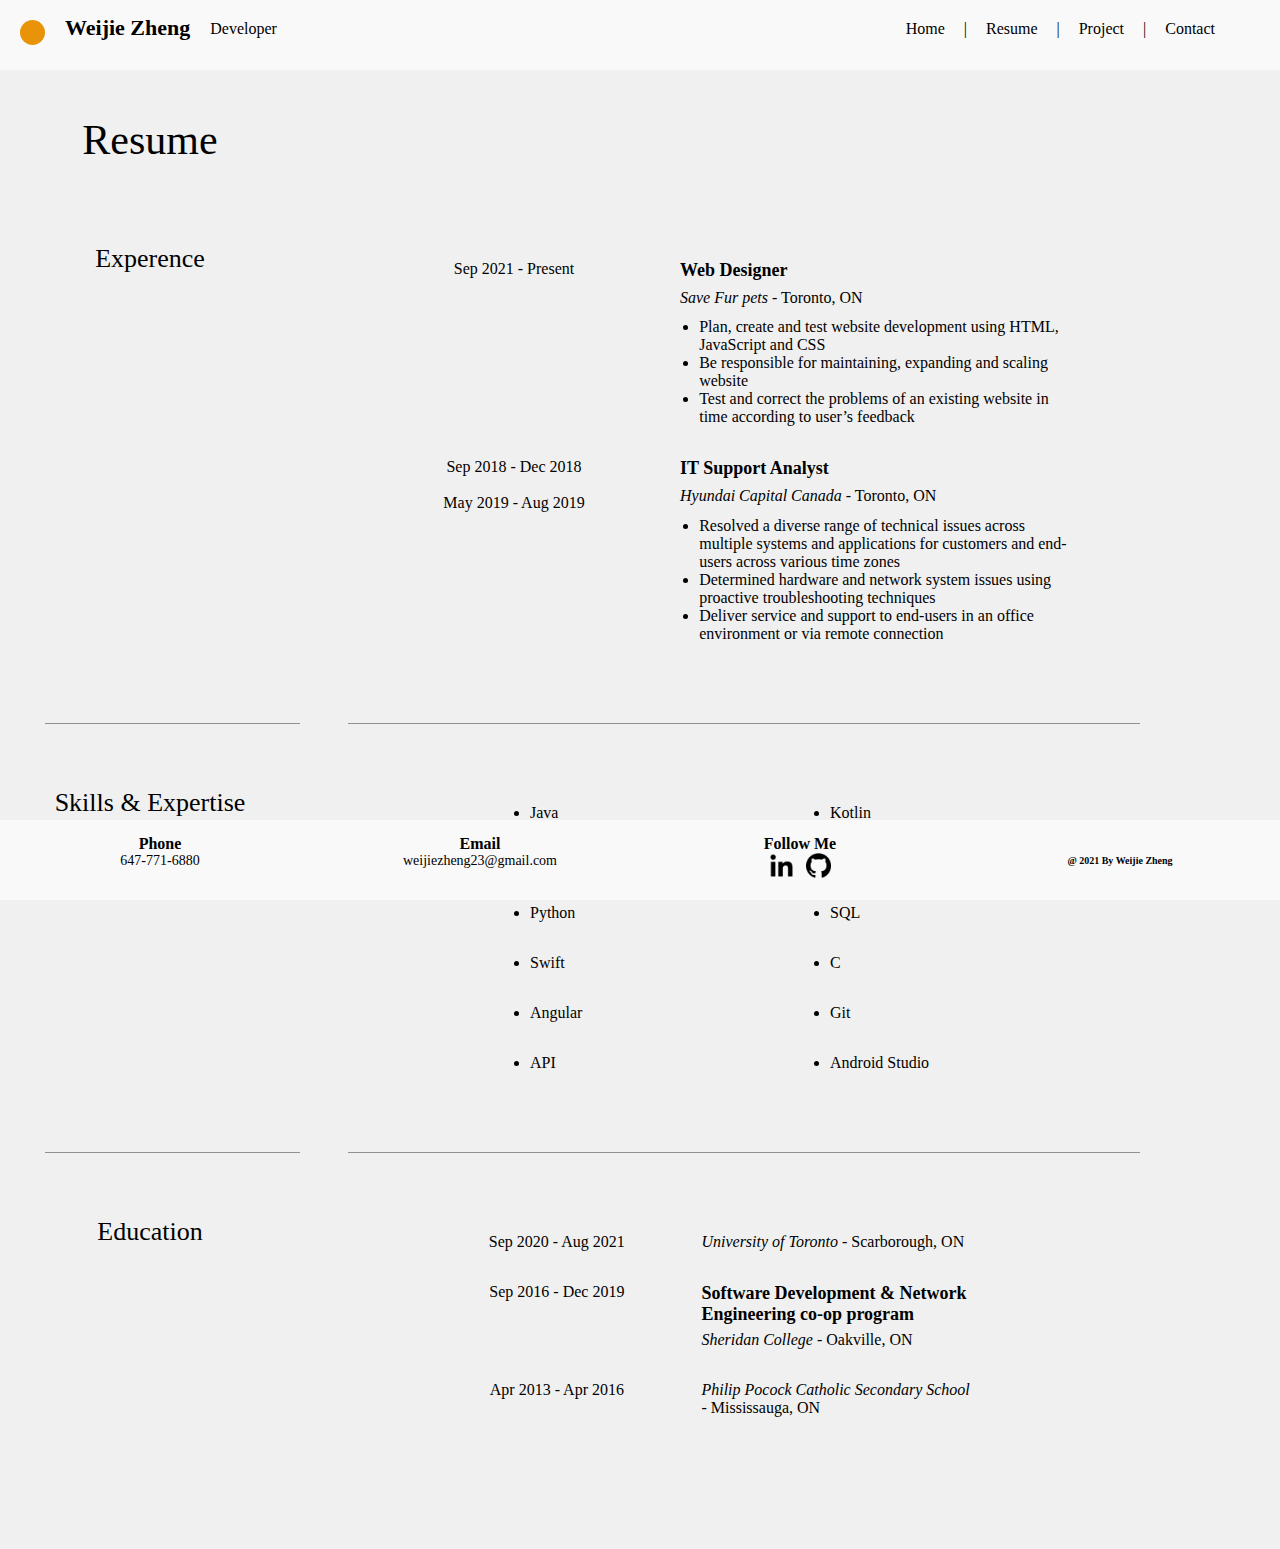
<file: resume.html>
<!DOCTYPE html>
<html>
<head>
	<meta charset="utf-8">
	<meta name="viewport" content="width=device-width, initial-scale=1">
	<link rel="stylesheet" type="text/css" href="css/style.css">
	<link rel="shrotcut icon" type="image/png" href="image/favicon.png">
	<script src="https://ajax.googleapis.com/ajax/libs/jquery/3.6.0/jquery.min.js"></script>
	<script type="text/javascript" src="js/index.js"></script>
	<title>Resume | Weijie</title>
</head>
<body>
	<div id="header"></div>
	<div class="header-footer-margin"></div>

	<div class="wrapper-resume wrapper-resume-main">
		<div class="title-main"><p>Resume</p></div>
		<div>
			<!-- 
			<a href="assets/resume-WeijieZheng.pdf" download>
				<input type="button" value="Download CV" class="btn-download">
			</a>
			-->
		</div>

		<div class="title-sub"><p>Experence</p></div>
		<div class="wrapper-tri">
			<div class="wrapper-time"><p>Sep 2021 - Present</p></div>
			<div>
				<p class="info-title">Web Designer</p>
				<p class="info-location">
					<span class="info-name">Save Fur pets</span>
					<span> - Toronto, ON</span>
				</p>
				<ul>
					<li>
						Plan, create and test website development  using HTML, JavaScript and CSS
					</li>
					<li>
						Be responsible for maintaining, expanding and scaling website
					</li>
					<li>
						Test and correct the problems of an existing  website in time according to user’s feedback
					</li>
				</ul>
			</div>
			<div></div>
			<div class="wrapper-time">
				<p>Sep 2018 - Dec 2018</p>
				<br>
				<p>May 2019 - Aug 2019</p>
			</div>
			<div>
				<p class="info-title">IT Support Analyst</p>
				<p class="info-location">
					<span class="info-name">Hyundai Capital Canada</span>
					<span> - Toronto, ON</span>
				</p>
				<ul>
					<li>
						Resolved a diverse range of technical issues across multiple systems and applications for customers and end-users across various time zones
					</li>
					<li>
						Determined hardware and network system issues using proactive troubleshooting techniques
					</li>
					<li>
						Deliver service and support to end-users in an office environment or via remote connection
					</li>
				</ul>
			</div>
			<div></div>
		</div>

		<div class="line line-left"></div>
		<div class="line line-right"></div>

		<div class="title-sub">Skills & Expertise</div>
		<div class="wrapper-resume">
			<div><li class="skill-left">Java</li></div>
			<div><li>Kotlin</li></div>
			<div><li class="skill-left">C# / .NET</li></div>
			<div><li>HTML, CSS, JavaScript</li></div>
			<div><li class="skill-left">Python</li></div>
			<div><li>SQL</li></div>
			<div><li class="skill-left">Swift</li></div>
			<div><li>C</li></div>
			<div><li class="skill-left">Angular</li></div>
			<div><li>Git</li></div>
			<div><li class="skill-left">API</li></div>
			<div><li>Android Studio</li></div>
		</div>

		<div class="line line-left"></div>
		<div class="line line-right"></div>

		<div class="title-sub"><p>Education</p></div>
		<div class="wrapper-tri">
			<div class="wrapper-time"><p>Sep 2020 - Aug 2021</p></div>
			<div>
				<p>
					<span class="info-name">University of Toronto</span>
					<span> - Scarborough, ON</span>
				</p>
			</div>
			<div></div>
			<div class="wrapper-time"><p>Sep 2016 - Dec 2019</p></div>
			<div>
				<p class="info-title">Software Development & Network Engineering co-op program</p>
				<p>
					<span class="info-name">Sheridan College</span>
					<span> - Oakville, ON</span>
				</p>
			</div>
			<div></div>
			<div class="wrapper-time"><p>Apr 2013 - Apr 2016</p></div>
			<div>
				<p class="info-name">Philip Pocock Catholic Secondary School</p>
				<p>
					<span> - Mississauga, ON</span>
				</p>
			</div>
			<div></div>
		</div>
	</div>

	<div class="header-footer-margin"></div>
	<div id="footer"></div>
</body>
</html>
</file>
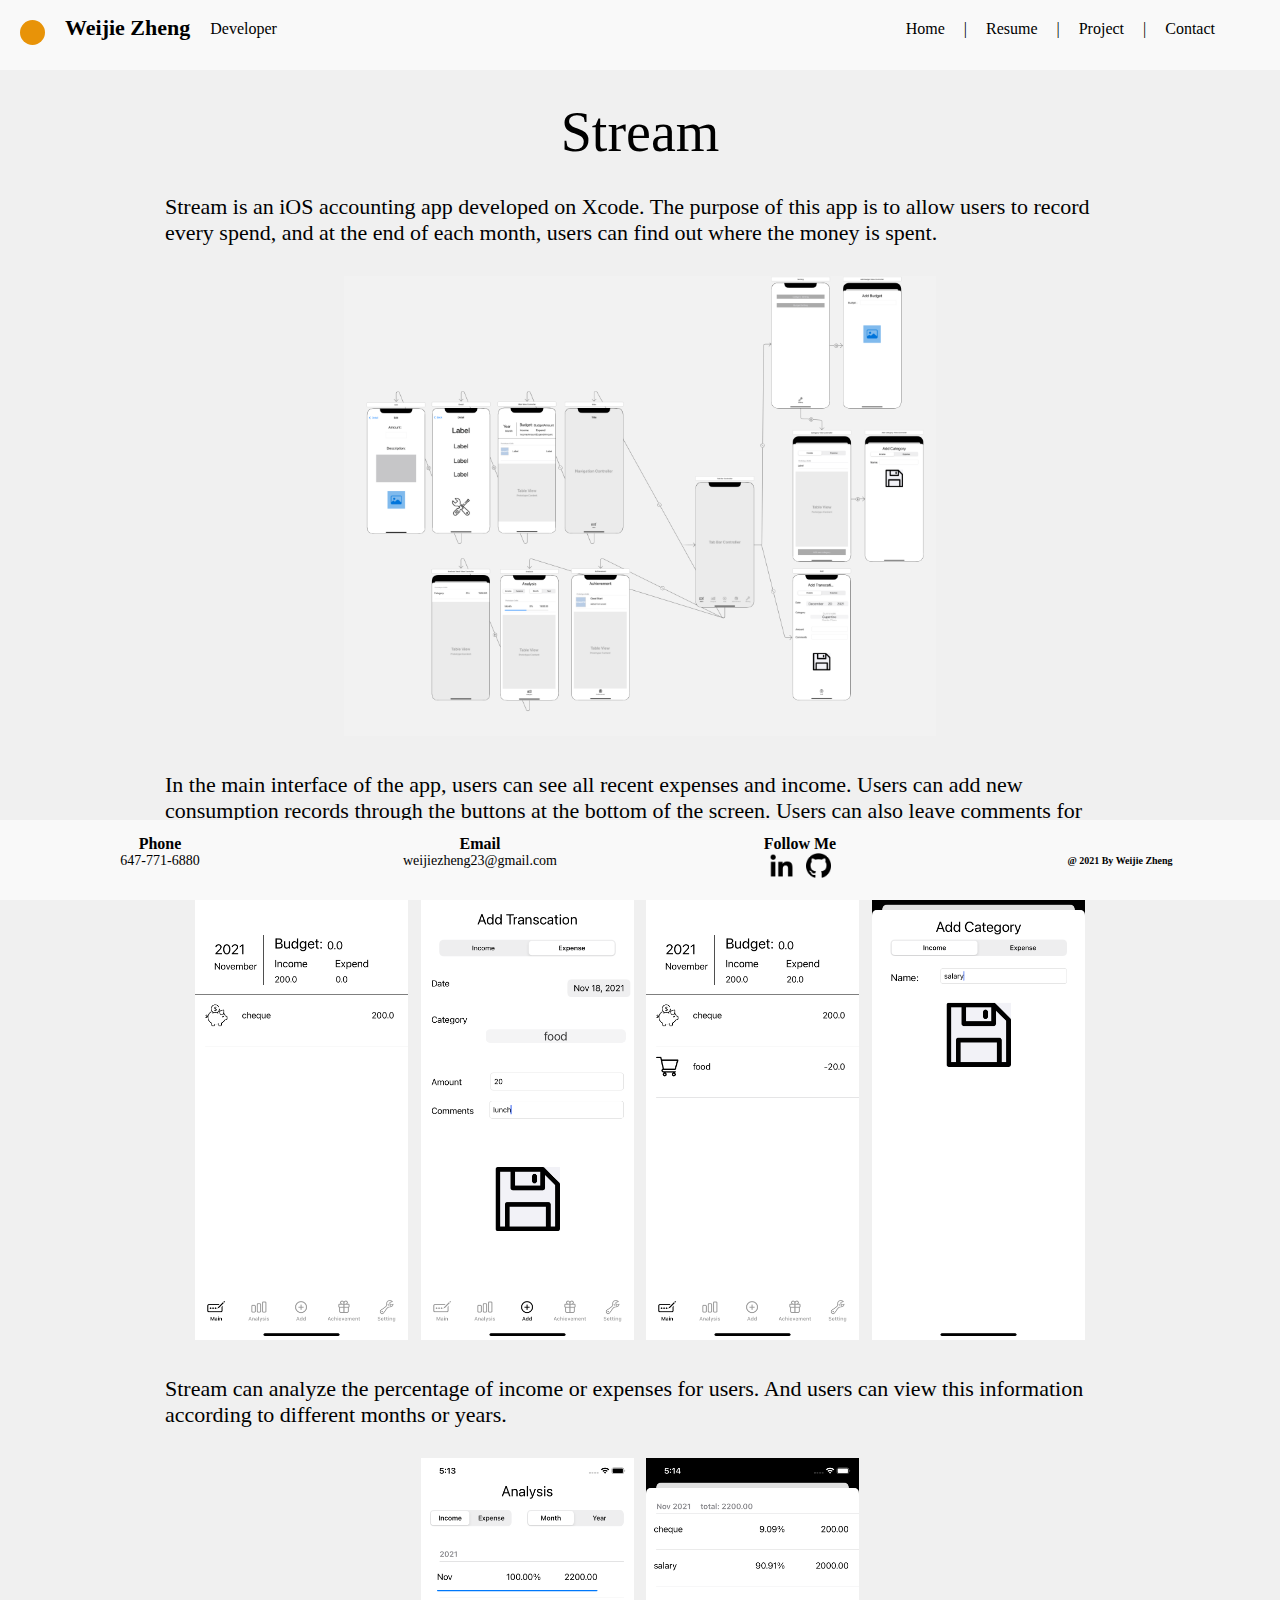
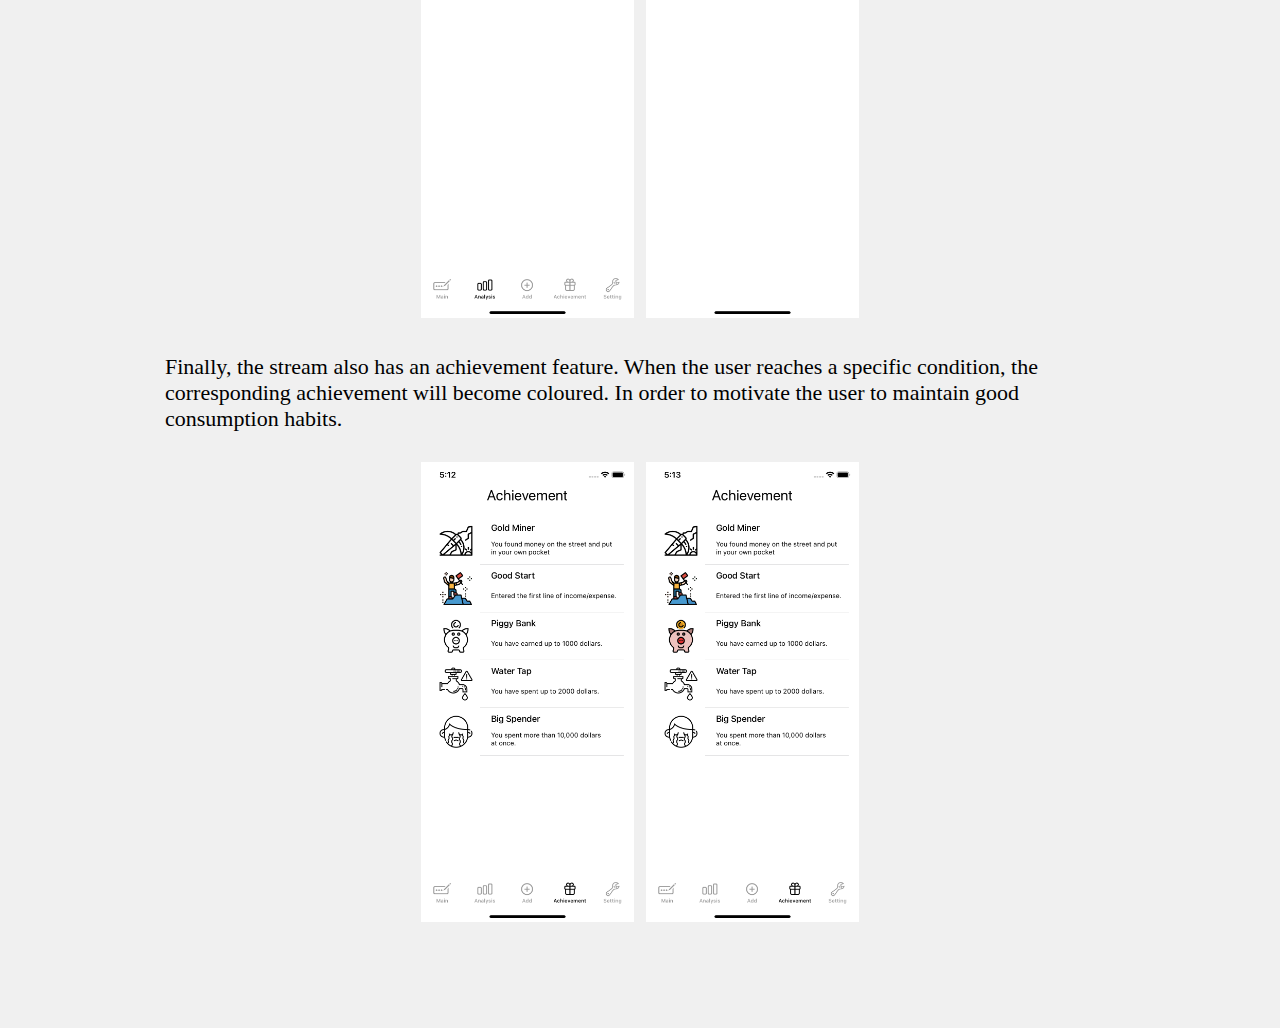
<file: stream.html>
<!DOCTYPE html>
<html>
<head>
    <meta charset="utf-8">
    <meta name="viewport" content="width=device-width, initial-scale=1">
    <link rel="stylesheet" type="text/css" href="css/style.css">
    <link rel="shrotcut icon" type="image/png" href="image/favicon.png">
    <script src="https://ajax.googleapis.com/ajax/libs/jquery/3.6.0/jquery.min.js"></script>
    <script type="text/javascript" src="js/index.js"></script>
    <title>Stream | Weijie</title>
</head>
<body>
    <div id="header"></div>
	<div class="header-footer-margin"></div>
    <div class="wrapper-project-in">
        <div class="project-name-in">
            <p>Stream</p>
        </div>
        <div>
            <p>
                Stream is an iOS accounting app developed on 
                Xcode. The purpose of this app is to allow users 
                to record every spend, and at the end of each 
                month, users can find out where the money is spent.
            </p>
        </div>
        <div>
            <img src="image/stream2.png" alt="image of Stream">
        </div>
        <div>
            <p>
                In the main interface of the app, users can see 
                all recent expenses and income. Users can add new 
                consumption records through the buttons at the bottom 
                of the screen. Users can also leave comments for 
                different consumption records, and customize the 
                category for the app.
            </p>
        </div>
        <div>
            <img src="image/stream3.png" alt="image of Stream" class="stream-img">
            <img src="image/stream4.png" alt="image of Stream" class="stream-img">
            <img src="image/stream.png" alt="image of Stream" class="stream-img">
            <img src="image/stream5.png" alt="image of Stream" class="stream-img">
        </div>
        <div>
            <p>
                Stream can analyze the percentage of income or expenses 
                for users. And users can view this information according 
                to different months or years.
            </p>
        </div>
        <div>
            <img src="image/stream6.png" alt="image of Stream" class="stream-img">
            <img src="image/stream7.png" alt="image of Stream" class="stream-img">
        </div>
        <div>
            <p>
                Finally, the stream also has an achievement feature. When 
                the user reaches a specific condition, the corresponding 
                achievement will become coloured. In order to motivate the 
                user to maintain good consumption habits.
            </p>
        </div>
        <div>
            <img src="image/stream8.png" alt="image of Stream" class="stream-img">
            <img src="image/stream9.png" alt="image of Stream" class="stream-img">
        </div>
    </div>

    <div class="header-footer-margin"></div>
	<div id="footer"></div>
</body>
</html>
</file>
<file: css/style.css>
@media screen and (max-width: 780px) {
	#navs {
		display: none;
	}
}

@media screen and (min-width: 781px) {
	#navs-mobile {
		display: none;
	}
}

* {
	margin: 0;
	padding: 0;
	list-style: none;
	font-family: Comic Sans MS;
	text-decoration: none;
	word-wrap: break-word;
}

body {
	background-color: #f0f0f0;
}

/*================header===================================*/

.header {
	width: 100%;
	height: 70px;
	display: block;
	background-color: #f9f9f9;
	position: fixed;
	top: 0;
	z-index: 1;
}

.dot {
	height: 25px;
  	width: 25px;
  	margin: 20px;
  	background-color: #e89308;
  	border-radius: 50%;
  	display: inline-block;
  	float: left;
}

.info {
	float: left;
}

.name {
	padding-top : 15px;
	float: left;
	font-size: 22px;
	font-weight: bold;
}

.title {
	padding: 20px;
	font-size: 16px;
	float: left;
}

#navs {
	float: right;
	margin: 20px;
	margin-right: 50px;
}

.nav {
	margin: 15px;
	color: black;
	transition: color 0.3s ease;
}

#navs a:hover
{
  color: tomato;
}

#navs-mobile {
	float: right;
	margin-right: 50px;
	margin-top: 0px;
}

#nav-toggle
{
  display: block;
  position: relative;
  top: 23px;
  left: 20px;
  z-index: 1;
  -webkit-user-select: none;
  user-select: none;
}

#nav-toggle a
{
  color: black;
}

#nav-toggle input
{
  display: block;
  width: 40px;
  height: 32px;
  position: absolute;
  opacity: 0;
  z-index: 2;
  -webkit-touch-callout: none;
}

#nav-toggle span
{
  display: block;
  width: 33px;
  height: 4px;
  margin-bottom: 5px;
  position: relative;
  background: #cdcdcd;
  border-radius: 3px;
  z-index: 1;
  transform-origin: 4px 0px;
  
  transition: transform 0.5s cubic-bezier(0.77,0.2,0.05,1.0),
              background 0.5s cubic-bezier(0.77,0.2,0.05,1.0),
              opacity 0.55s ease;
}

#nav-toggle span:first-child
{
  transform-origin: 0% 0%;
}

#nav-toggle span:nth-last-child(2)
{
  transform-origin: 0% 100%;
}

#nav-toggle input:checked ~ span
{
  opacity: 1;
  transform: rotate(45deg) translate(-2px, -1px);
  background: #232323;
}

#nav-toggle input:checked ~ span:nth-last-child(3)
{
  opacity: 0;
  transform: rotate(0deg) scale(0.2, 0.2);
}

#nav-toggle input:checked ~ span:nth-last-child(2)
{
  transform: rotate(-45deg) translate(0, -1px);
}

#nav-mobile
{
  position: absolute;
  left: -11px;
  width: 80px;
  margin: 20px 0 0 -50px;
  padding: 20px;
  padding-top: 10px;
  border: rgb(170, 168, 168) solid 2px;
  background: #ededed;
  -webkit-font-smoothing: antialiased;
  transform-origin: 0% 0%;
  transform: translate(100%, 0);
  transition: transform 0.5s cubic-bezier(0.77,0.2,0.05,1.0);
}

#nav-mobile li
{
  padding: 10px 0;
  font-size: 22px;
}
#nav-toggle input:checked ~ ul
{
  transform: none;
}

/*================footer===================================*/

.footer {
	width: 100%;
	height: 80px;
	display: block;
	background-color: #f9f9f9;
	text-align: center;
	position: fixed;
	bottom: 0;
}

.contact {
	width: 25%;
	float: left;
	margin-top: 15px;
	font-weight: bold;

}

.small-font {
	font-size: 14px;
	font-weight: normal;
}

.creater {
	font-size: 10px;
	margin-top: 20px;
}

.header-footer-margin {
	height: 100px;
}

/*================home page===================================*/

.content-home {
	display: flex;
	width: 50%;
	margin: auto;
	max-width: 1920px;
	min-width: 900px;
}

.my-img {
	height: 100%;
  	width: 100%;
  	object-fit: contain;
  	min-width: 400px !important;
}

.content-half {
	flex: 1;
}

.info-home {
	padding-left: 40px;
}

.intro-1 {
	font-weight: bold;
	font-size: 100px;
	padding-top: 10px;
}

.intro-2 {
	font-weight: bold;
	font-size: 22px;
	padding-top: 10px;
}

.intro-3 {
	font-size: 16px;
	padding-top: 10px;
}

.btns-home {
	margin-top: 20px;
	margin-left: 10%;
}

.btn-home {
	border: 2px solid #1A1A1A;
	border-radius: 15px;
	cursor: pointer;
	font-size: 30px;
	font-weight: bold;
	color: black;
	padding: 10px;
	border-radius: 20px;
	width: 60%;
	min-width: 200px;
	margin-bottom: 10px;
}

.btn-home:hover {
  color: #fff;
  background-color: #1A1A1A;
}


/*================resume page===================================*/

.wrapper-resume {
	display: grid;
	grid-template-columns: 1fr 1fr;
	min-width: 900px;
}

.skill-left{
	margin-left: 150px;
}

.wrapper-tri {
	display: grid;
	grid-template-columns: 0.5fr 0.7fr 0.3fr;
}

.wrapper-resume div {
	padding: 1rem;
}

.btn-download {
	border: 2px solid #1A1A1A;
	border-radius: 15px;
	cursor: pointer;
	font-size: 24px;
	font-weight: bold;
	color: black;
	padding: 10px;
	padding-left: 30px;
	padding-right: 30px;
	border-radius: 20px;
}

.btn-download:hover {
  color: #fff;
  background-color: #1A1A1A;
}

.wrapper-resume-main {
	justify-items: center;
	align-items: start;
	grid-gap: 3rem;
}

.title-main {
	font-size: 42px;
}

.title-sub {
	font-size: 26px;
}

.wrapper-time {
	text-align: center;
}

.info-title {
	font-size: 18px;
	font-weight: bold;
	margin-bottom: 2%;
}

.info-name {
	font-style: italic;
}

.info-location {
	margin-bottom: 3%;
}

.wrapper-resume ul {
	margin-left: 1.2em;
}

.wrapper-resume li {
  list-style-type: disc;
}

.line {
	padding:0 !important;
	width:85%;
	height:1px;
	background-color:#929191;
	justify-self: center;
}

.line-left{
	justify-self: right;
}

.line-right{
	justify-self: left;
}

/*================project page===================================*/

.wrapper-project {
	display: grid;
	grid-template-columns: 1fr;
	grid-gap: 30px;
	min-width: 1200px;
}

.wrapper-project div {
	padding: 1rem;
	text-align: center;
}

.project-title {
	height: 400px;
	margin-top: -30px;
	background-image: url(/image/project-banner.jpg);
	background-size: 110% 100%;
	
}

.project-title-name {	
	background-color: #f0f0f0 !important;
	height: 70px;
	width: 25%;
	margin: auto;
	margin-top: 140px;
	min-width: 400px;
	text-align: left !important;
	font-size: 56px;
	padding-top: 0px !important;
}

.project-show {
	height: 350px;
	display: grid;
	grid-template-columns: 1fr 1fr;
	grid-gap: 30px;
	align-items: center;
	width: 60%;
	justify-self: center;
}

.project-show-right {
	justify-self: start;
	align-self: start;
	margin-top: 20px;
}

.project-show-left {
	justify-self: end;
}

.project-img {
	height: 283px;
	width: 378px;
	transition: 0.5s ease;
	object-fit: cover;
}

.img-1 {
	object-position: left;
}

.img-3 {
	object-position: 0 -70px;
}

.img-4 {
	object-position: 0 0px;
}

.img-5 {
	object-fit:contain;
}

.project-more {
	opacity: 0;
  	font-size: 50px;
	font-style: italic;
  	position: relative;
	top: -200px;
  	transition: 0.3s ease;
}

.more-1 {
	color: #238080;
}

.more-2 {
	color: #f0f0f0;
}

.more-3 {
	color: #232323;
}
.more-4 {
	color: #6b20b1;
}

.project-show:hover .project-img{
	transform: scale(1.2);
	transition: 0.5s ease;
}

.project-show:hover .project-more{
	opacity: 1;
	transition: 0.5s ease;
}

.project-name {
	font-size: 32px;
	text-align: left;
	margin-bottom: 20px;
	font-weight: bold;
}

.project-des {
	font-size: 22px;
	text-align: left;
	margin-bottom: 20px;
}

.project-skills p {
	font-size: 22px;
	border: #1A1A1A solid 2px;
	border-radius: 15px;
	width: 140px;
	margin-bottom: 10px;
	float: left;
	margin-right: 10px;
	padding-bottom: 5px;

}

.line-project {
	width: 50%;
}

/*================project in page===================================*/

.wrapper-project-in {
	display: grid;
	grid-template-columns: 1fr;
	grid-gap: 30px;
	min-width: 950px;
	width: 50%;
	justify-items: center;
	margin: auto;
	font-size: 22px;
}

.project-name-in {
	font-size: 56px;
}

.wrapper-project-in img {
	height: 460px;
	width: 600px;
	object-fit:contain;
}

.bombergirl-img {
	height: 300px !important;
}

.stream-img {
	width: 220px !important;
}

.dream-img {
	width: 1000px !important;
}

/*================contact page===================================*/

.wrapper-contact {
	display: grid;
	grid-template-columns: 1fr 1fr;
	grid-gap: 9rem;
	margin-top: 100px;
	min-width: 900px;
	font-size: 16px;
}

.wrapper-contact> :first-child {
	justify-self: end;
}

.wrapper-contact> :last-child {
	justify-self: start;
}

.wrapper-contact div p {
	margin: 20px;
}

.wrapper-contact> :first-child> :first-child {
	font-size: 42px;
	font-weight: bold;
	margin-bottom: -20px;
}

.wrapper-contact> :first-child> :nth-child(3) {
	font-size: 18px;
	font-weight: bold;
	margin-bottom: -20px;
}

.wrapper-contact> :first-child> :nth-child(5) {
	font-size: 18px;
	font-weight: bold;
	margin-bottom: -20px;
}

.contact-message {
	display: flex;
	width: 500px;
	flex-flow: row wrap;
}

.input-box {
	display:flex;
	flex-direction:column;
	width: 200px;
	margin: 10px !important;
	margin-right: -10px !important;
}

.input-box label {
	margin-bottom: 5px;
}

.input-box input {
	width: 170px;
}

.input-box textarea {
	width: 250px;
	height: 150px;
}

.contact-btn {
	display:flex;
	margin-left: 80px;
	margin-top: 125px;
	width: 94px !important;
	height: 50px;
	font-size: 22px;
	border: 2px solid #1A1A1A;
	border-radius: 15px;
	cursor: pointer;
	color: black;
	padding: 6px;
}

.contact-btn:hover {
	color: #fff;
	background-color: #1A1A1A;
}

.add-red-border {
	border: red solid 1px;
}

.make-red {
	color: red;
}

.wrapper-contact> :last-child {
	display: none;
}
</file>
